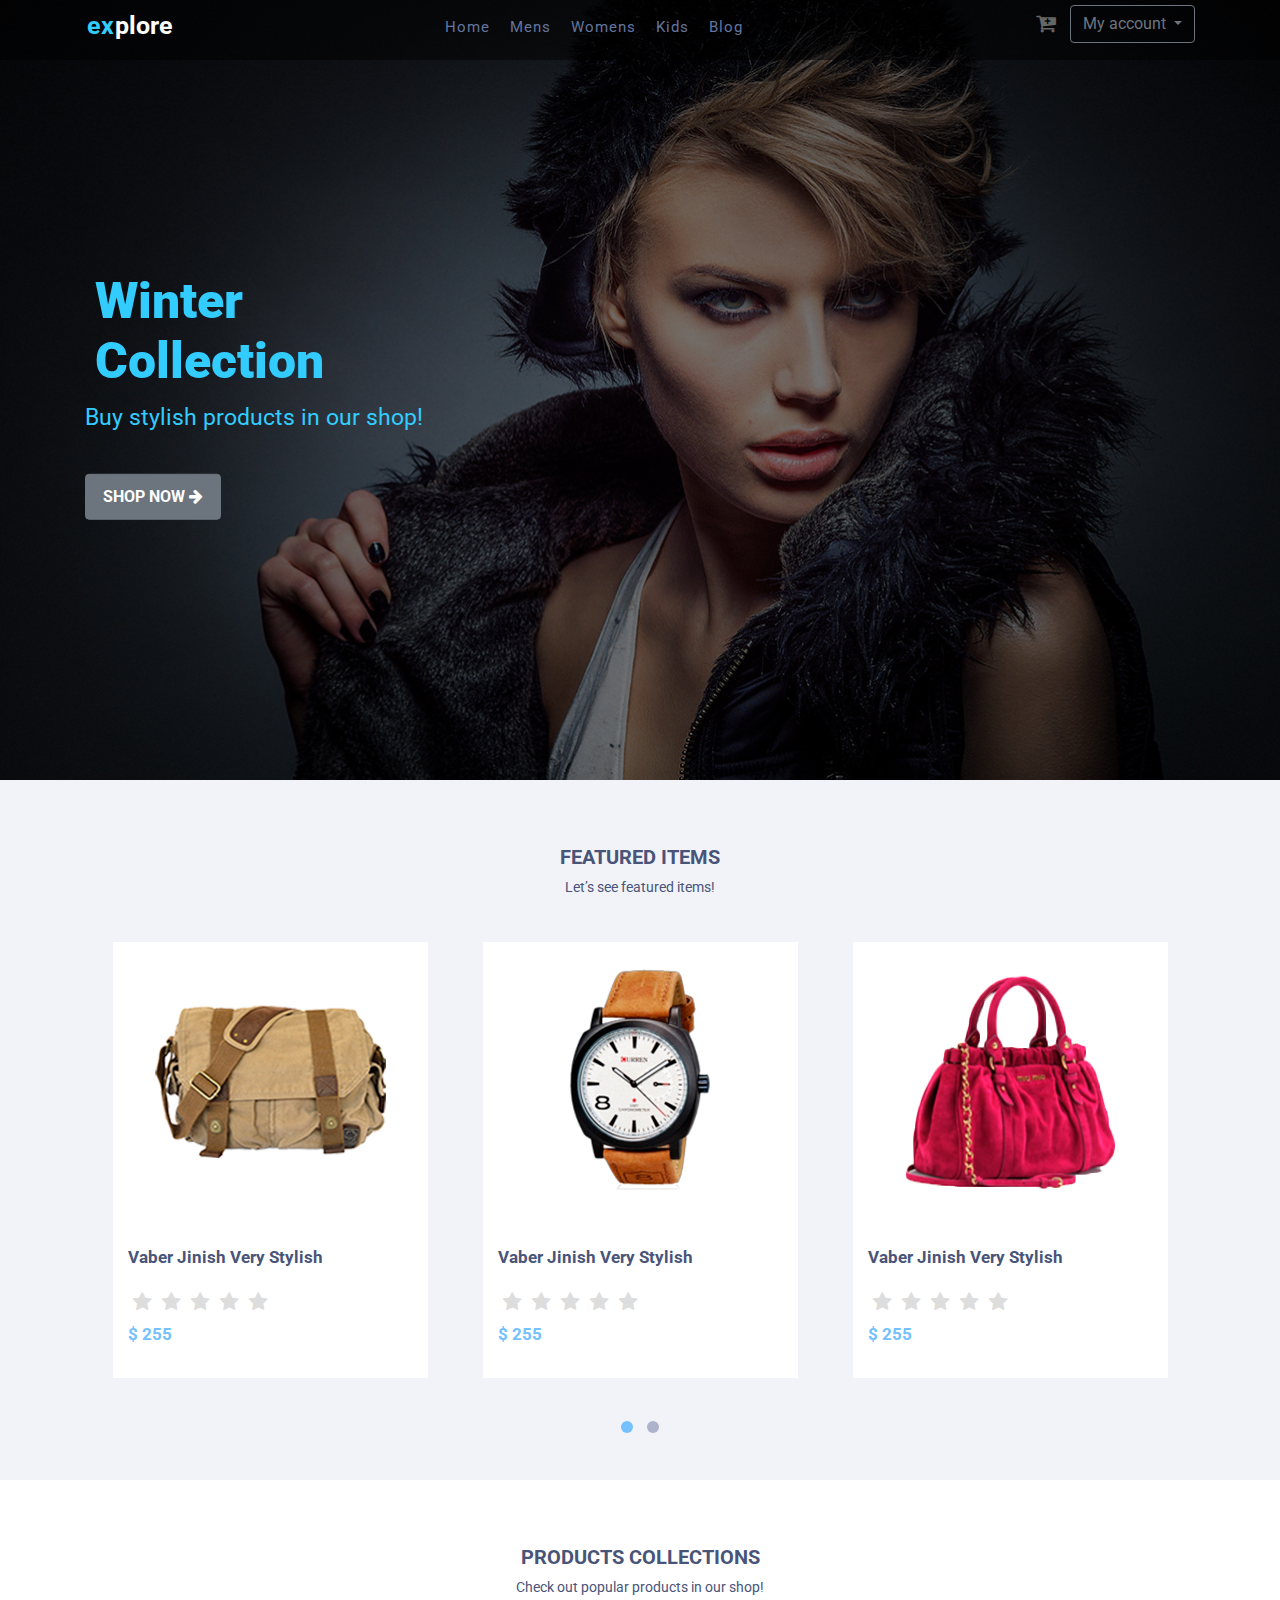
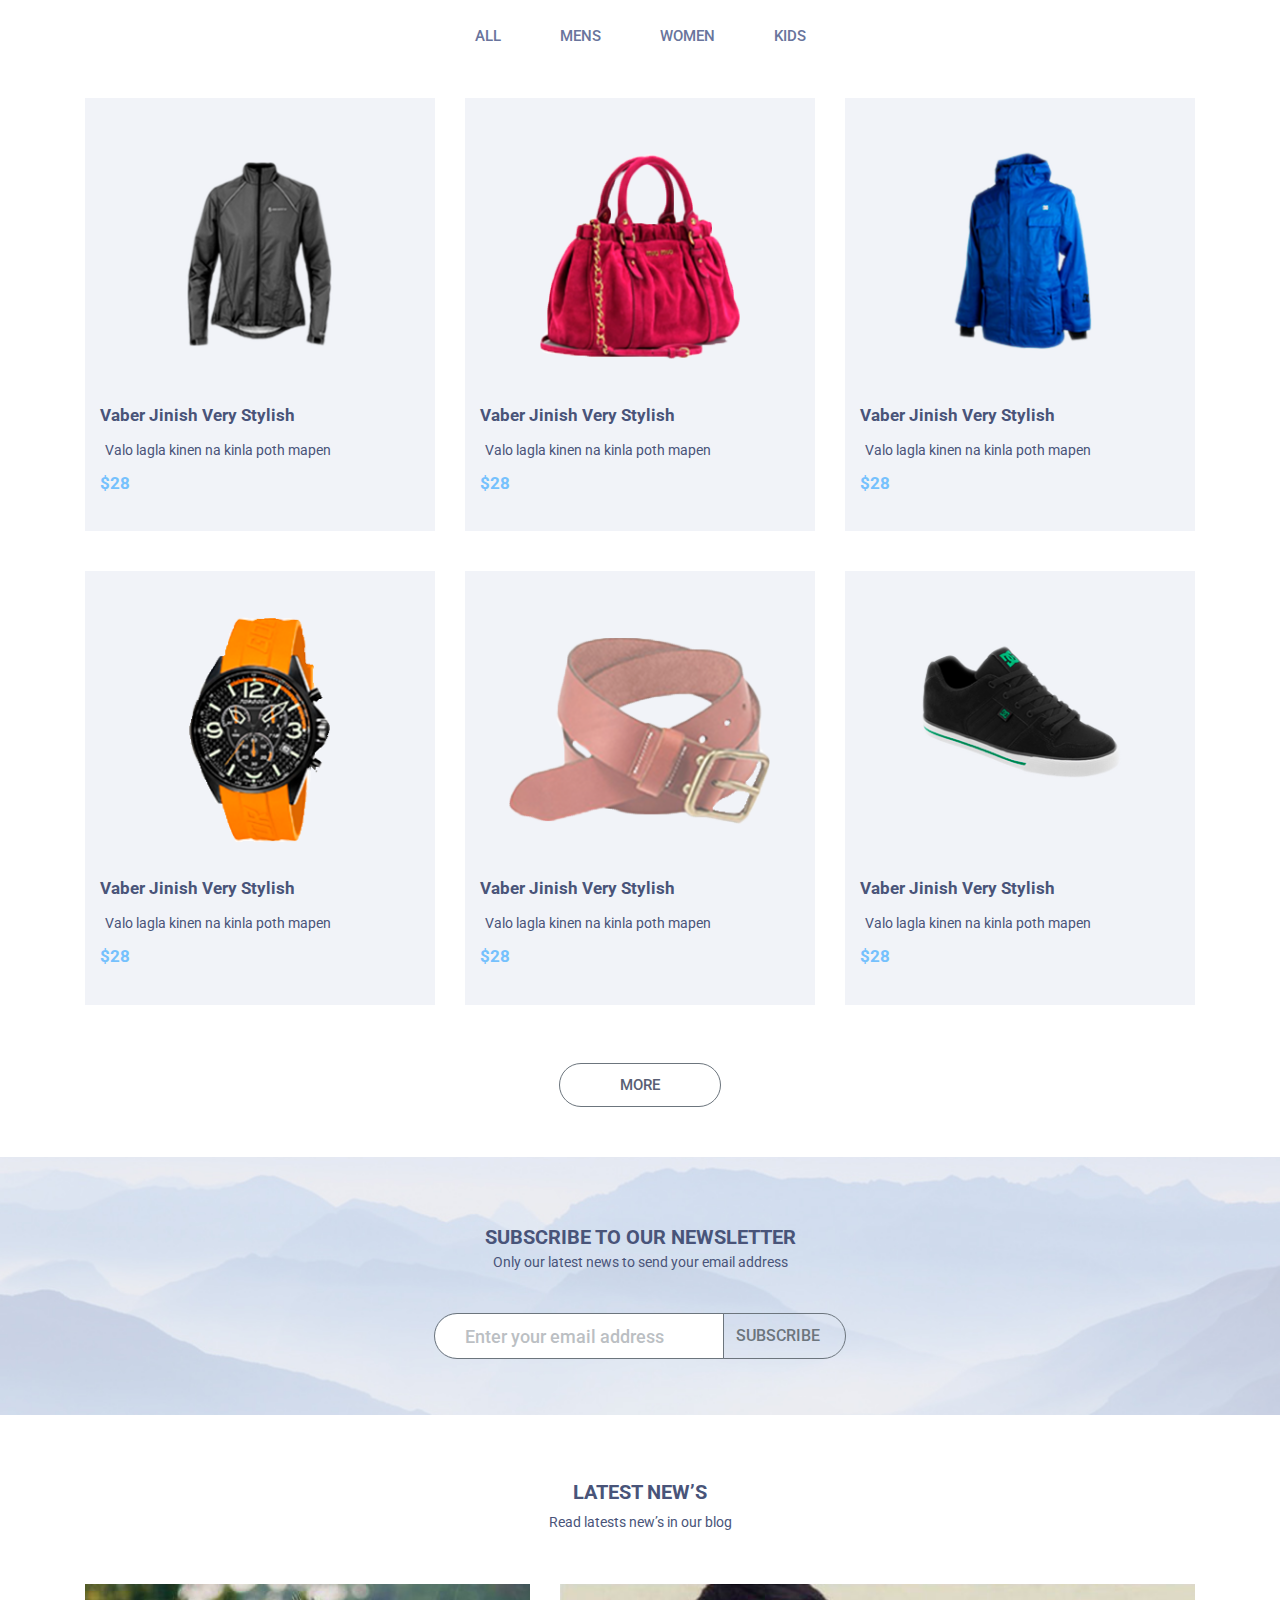
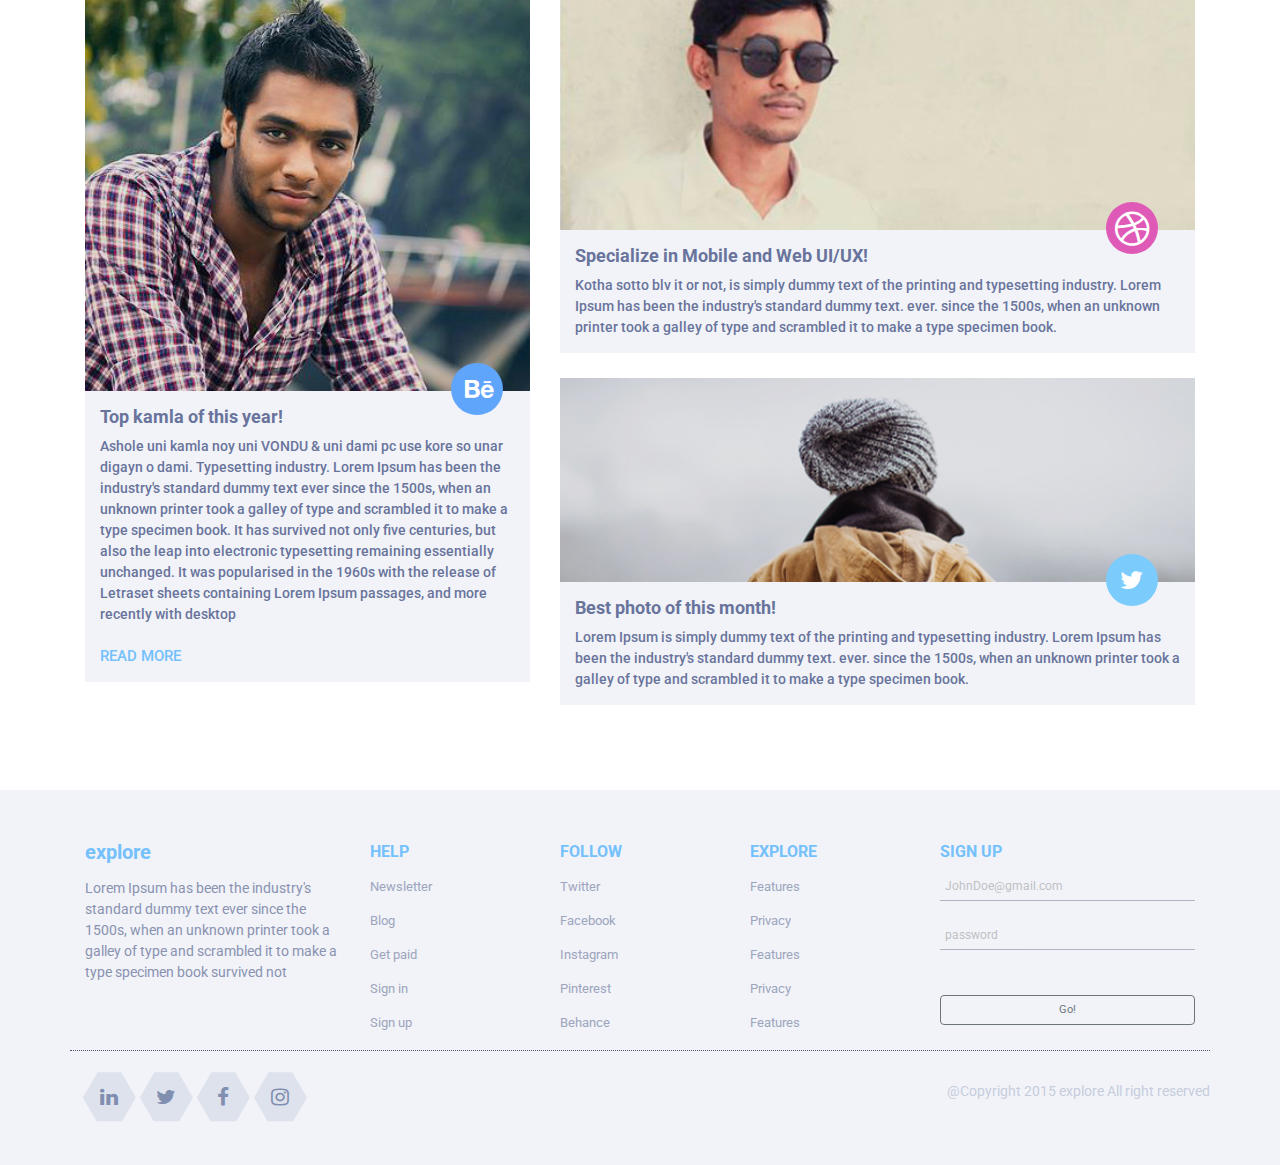
<file: index.html>
<!DOCTYPE html>
<html lang="en">

<head>
	<meta charset="UTF-8">
	<meta http-equiv="X-UA-Compatible" content="IE=edge" />
	<meta name="viewport" content="width=device-width, initial-scale=1.0" />

	<!-- Titles -->
	<title>Explore store</title>
	<meta name="keywords" content="Ключевые слова...">
	<meta name="description" content="Описание страницы...">


	<!-- Syles -->
	<link rel="stylesheet" href="libs/bootstrap-4.3.1-dist/css/bootstrap.min.css">
	<link rel="stylesheet" type="text/css" href="fonts/font-awesome/css/font-awesome.min.css">
	<link rel="stylesheet" href="libs/fancybox/jquery.fancybox.css">
	<link rel="stylesheet" href="libs/owlcarousel/owl.carousel.css">
	<link rel="stylesheet" href="libs/owlcarousel/owl.theme.css">
	<link rel="stylesheet" href="css/main.css">
	<link href="https://unpkg.com/aos@2.3.1/dist/aos.css" rel="stylesheet">

	<!-- FavIcons -->
	<link rel="shortcut icon" href="img/favicons/icons8-module-64.png" type="image/x-icon" />
	<link rel="apple-touch-icon" href="img/favicons/apple-touch-icon.png">
	<!-- HTML5 shim and Respond.js for IE8 support of HTML5 elements and media queries -->
	<!-- WARNING: Respond.js doesn't work if you view the page via file:// -->
	<!--[if lt IE 9]>
    <script src="https://oss.maxcdn.com/html5shiv/3.7.3/html5shiv.min.js"></script>
    <script src="https://oss.maxcdn.com/respond/1.4.2/respond.min.js"></script>
    <![endif]-->
</head>

<body>
	<!--[if lt IE 8]>
	    <p class="browserupgrade">Вы используете <strong>устаревшую</strong> версию браузера. Пожалуйста <a href="http://browsehappy.com/">обновите свой браузер</a>.</p>
	<![endif]-->

	<!-- Header -->
	<header class="header">
		<!-- header__navigation -->
		<nav class="navigation-wrapper">
			<div class="container navigation">

				<div class="header__navigation-logo clearfix">
					<ul>
						<li class="ex">ex</li>
						<li class="plore">plore</li>
					</ul>
				</div>
				
				<div id="navigation-toggle" class="navigation__toggle-button">explore</div>
				
				<div class="navigation-list">
					<ul>
						<li><a href="#">Home</a></li>
						<li><a href="#">Mens</a></li>
						<li><a href="#">Womens</a></li>
						<li><a href="#">Kids</a></li>
						<li><a href="#">Blog</a></li>
					</ul>
				</div>
				
				
				<div class="header__navigation-busket">
					<i class="fa fa-cart-plus fa-lg" aria-hidden="true"></i>
					<div class="btn-group">
						<button type="button" class="btn btn-outline-secondary dropdown-toggle" data-toggle="dropdown" aria-haspopup="true"
							aria-expanded="false">
							My account
						</button>
						<div class="dropdown-menu">
							<a class="dropdown-item" href="#">Action</a>
							<a class="dropdown-item" href="#">Another action</a>
							<a class="dropdown-item" href="#">Something else here</a>
							<div class="dropdown-divider"></div>
							<a class="dropdown-item" href="#">Separated link</a>
						</div>
					</div>
				</div>
			</div>
		</nav>
		<!--//navigation -->

		<!-- header__content -->
		<div class="header__content">
			<div class="container">
				<div class="header__content-tittle">
					<h1>Winter <br> Collection</h1>
				</div>
				<div class="header__content-subtittle">
					<p>Buy stylish products in our shop!</p>
				</div>
				
				<button type="button" class="btn btn-secondary header__content-button"> 
					<a href="#">Shop now</a>
					<i class="fa fa-arrow-right" aria-hidden="true">
					</i>
				</button>
			</div>
		</div>
		<!-- //header__content -->
	</header>
	<!-- //header -->

	<!-- featured-items -->
	<section class="featured-items">
		<div class="products-block__header">
			<h3 class="heading">Featured Items</h3>
			<p class="heading__subtext">Let’s see featured items!</p>
		</div>
		<!-- container -->
		<div class="container">
			<div class="owl-carusel" id="owl-carusel">

				<!-- card 1 -->
				<div class="featured-items__card clearfix">
					<div class="featured-items__card-img">
						<img src="/img/items/bag.png" alt="коричневая сумка мужская">
					</div>

					<div class="product-block__card-content">

						<div class="product-block__card-tittle">
							<h3>Vaber Jinish Very Stylish</h1>
						</div>

						<div class="featured-items__card-stars clearfix">
							<fieldset class="rating">
								<input type="radio" id="star5" name="rating" value="5" /><label class="full" for="star5"
									title="Awesome - 5 stars"></label>
								<input type="radio" id="star4half" name="rating" value="4 and a half" /><label class="half" for="star4half"
									title="Pretty good - 4.5 stars"></label>
								<input type="radio" id="star4" name="rating" value="4" /><label class="full" for="star4"
									title="Pretty good - 4 stars"></label>
								<input type="radio" id="star3half" name="rating" value="3 and a half" /><label class="half" for="star3half"
									title="Meh - 3.5 stars"></label>
								<input type="radio" id="star3" name="rating" value="3" /><label class="full" for="star3"
									title="Meh - 3 stars"></label>
								<input type="radio" id="star2half" name="rating" value="2 and a half" /><label class="half" for="star2half"
									title="Kinda bad - 2.5 stars"></label>
								<input type="radio" id="star2" name="rating" value="2" /><label class="full" for="star2"
									title="Kinda bad - 2 stars"></label>
								<input type="radio" id="star1half" name="rating" value="1 and a half" /><label class="half" for="star1half"
									title="Meh - 1.5 stars"></label>
								<input type="radio" id="star1" name="rating" value="1" /><label class="full" for="star1"
									title="Sucks big time - 1 star"></label>
								<input type="radio" id="starhalf" name="rating" value="half" /><label class="half" for="starhalf"
									title="Sucks big time - 0.5 stars"></label>
							</fieldset>
						</div>
						<!-- // featured-items__card-stars -->

						<p class="product-block__card-price">$ 255</p>

					</div>
					<!-- //product-block__card-content -->

				</div>	
				<!-- // card 1 -->

				<!-- card 2 -->
				<div class="featured-items__card clearfix">
					<div class="featured-items__card-img">
						<img src="/img/items/watch.png" alt="часы">
					</div>

					<div class="product-block__card-content">

						<div class="product-block__card-tittle">
							<h3>Vaber Jinish Very Stylish</h1>
						</div>

						<div class="featured-items__card-stars clearfix">
							<fieldset class="rating">
								<input type="radio" id="star5" name="rating" value="5" /><label class="full" for="star5"
									title="Awesome - 5 stars"></label>
								<input type="radio" id="star4half" name="rating" value="4 and a half" /><label class="half"
									for="star4half" title="Pretty good - 4.5 stars"></label>
								<input type="radio" id="star4" name="rating" value="4" /><label class="full" for="star4"
									title="Pretty good - 4 stars"></label>
								<input type="radio" id="star3half" name="rating" value="3 and a half" /><label class="half"
									for="star3half" title="Meh - 3.5 stars"></label>
								<input type="radio" id="star3" name="rating" value="3" /><label class="full" for="star3"
									title="Meh - 3 stars"></label>
								<input type="radio" id="star2half" name="rating" value="2 and a half" /><label class="half"
									for="star2half" title="Kinda bad - 2.5 stars"></label>
								<input type="radio" id="star2" name="rating" value="2" /><label class="full" for="star2"
									title="Kinda bad - 2 stars"></label>
								<input type="radio" id="star1half" name="rating" value="1 and a half" /><label class="half"
									for="star1half" title="Meh - 1.5 stars"></label>
								<input type="radio" id="star1" name="rating" value="1" /><label class="full" for="star1"
									title="Sucks big time - 1 star"></label>
								<input type="radio" id="starhalf" name="rating" value="half" /><label class="half" for="starhalf"
									title="Sucks big time - 0.5 stars"></label>
							</fieldset>
						</div>
						<!-- // featured-items__card-stars -->

						<p class="product-block__card-price">$ 255</p>

					</div>
					<!-- //product-block__card-content -->

				</div>
				<!-- // card 2 -->

				<!-- card 3 -->
				<div class="featured-items__card clearfix">
					<div class="featured-items__card-img">
						<img src="/img/items/redbag.png" alt="красная сумочка">
					</div>
				
					<div class="product-block__card-content">
				
						<div class="product-block__card-tittle">
							<h3>Vaber Jinish Very Stylish</h1>
						</div>
				
						<div class="featured-items__card-stars clearfix">
							<fieldset class="rating">
								<input type="radio" id="star5" name="rating" value="5" /><label class="full" for="star5"
									title="Awesome - 5 stars"></label>
								<input type="radio" id="star4half" name="rating" value="4 and a half" /><label class="half"
									for="star4half" title="Pretty good - 4.5 stars"></label>
								<input type="radio" id="star4" name="rating" value="4" /><label class="full" for="star4"
									title="Pretty good - 4 stars"></label>
								<input type="radio" id="star3half" name="rating" value="3 and a half" /><label class="half"
									for="star3half" title="Meh - 3.5 stars"></label>
								<input type="radio" id="star3" name="rating" value="3" /><label class="full" for="star3"
									title="Meh - 3 stars"></label>
								<input type="radio" id="star2half" name="rating" value="2 and a half" /><label class="half"
									for="star2half" title="Kinda bad - 2.5 stars"></label>
								<input type="radio" id="star2" name="rating" value="2" /><label class="full" for="star2"
									title="Kinda bad - 2 stars"></label>
								<input type="radio" id="star1half" name="rating" value="1 and a half" /><label class="half"
									for="star1half" title="Meh - 1.5 stars"></label>
								<input type="radio" id="star1" name="rating" value="1" /><label class="full" for="star1"
									title="Sucks big time - 1 star"></label>
								<input type="radio" id="starhalf" name="rating" value="half" /><label class="half" for="starhalf"
									title="Sucks big time - 0.5 stars"></label>
							</fieldset>
						</div>
						<!-- // featured-items__card-stars -->
				
						<p class="product-block__card-price">$ 255</p>
				
					</div>
					<!-- //product-block__card-content -->
				
				</div>
				<!-- // card 3 -->

				<!-- card 4 -->
				<div class="featured-items__card clearfix">
					<div class="featured-items__card-img">
						<img src="/img/items/shoe.png" alt="кеды">
					</div>
				
					<div class="product-block__card-content">
				
						<div class="product-block__card-tittle">
							<h3>Vaber Jinish Very Stylish</h1>
						</div>
				
						<div class="featured-items__card-stars clearfix">
							<fieldset class="rating">
								<input type="radio" id="star5" name="rating" value="5" /><label class="full" for="star5"
									title="Awesome - 5 stars"></label>
								<input type="radio" id="star4half" name="rating" value="4 and a half" /><label class="half"
									for="star4half" title="Pretty good - 4.5 stars"></label>
								<input type="radio" id="star4" name="rating" value="4" /><label class="full" for="star4"
									title="Pretty good - 4 stars"></label>
								<input type="radio" id="star3half" name="rating" value="3 and a half" /><label class="half"
									for="star3half" title="Meh - 3.5 stars"></label>
								<input type="radio" id="star3" name="rating" value="3" /><label class="full" for="star3"
									title="Meh - 3 stars"></label>
								<input type="radio" id="star2half" name="rating" value="2 and a half" /><label class="half"
									for="star2half" title="Kinda bad - 2.5 stars"></label>
								<input type="radio" id="star2" name="rating" value="2" /><label class="full" for="star2"
									title="Kinda bad - 2 stars"></label>
								<input type="radio" id="star1half" name="rating" value="1 and a half" /><label class="half"
									for="star1half" title="Meh - 1.5 stars"></label>
								<input type="radio" id="star1" name="rating" value="1" /><label class="full" for="star1"
									title="Sucks big time - 1 star"></label>
								<input type="radio" id="starhalf" name="rating" value="half" /><label class="half" for="starhalf"
									title="Sucks big time - 0.5 stars"></label>
							</fieldset>
						</div>
						<!-- // featured-items__card-stars -->
				
						<p class="product-block__card-price">$ 255</p>
				
					</div>
					<!-- //product-block__card-content -->
				
				</div>
				<!-- // card 4 -->
	

			</div>
		</div>
		<!-- // container -->
	</section>
	<!--// featured-items -->


	<!-- products-collections -->
	<section class="products-collections">

		<div class="products-block__header">

			<h3 class="heading">Products Collections</h3>
			<p class="heading__subtext">Check out popular products in our shop!</p>

			<ul class="product__collections-filter">
				<li class="product__collections-filter-item" data-filter=".all"> 
					all
				</li>
				<li class="product__collections-filter-item" data-filter=".mens">
					mens
				</li>
				<li class="product__collections-filter-item" data-filter=".women">
					women
				</li>
				<li class="product__collections-filter-item" data-filter=".kids">
					kids
				</li>
			</ul>

		</div>
		
		
		<!-- container -->
		<div class="container" id="mixitup">

			<!-- row -->
			<div class="row clearfix">

				<!-- card 1 -->
				<div class="col-md-4 mix mens all">
					<div class="products-collections__card">

						<div class="product-collections__card-img">
							<img src="img/items/grayjacket.png" alt="серая куртка">
						</div>
						
						<a href="#" class="add-to-card">add to card</a>
						
						<div class="product-block__card-content">
							<div class="product-block__card-tittle">
								<h3>Vaber Jinish Very Stylish</h3>
							</div>
							<div class="heading__subtext--productcollections heading__subtext">Valo lagla kinen na kinla poth mapen </div>
							<div class="product-block__card-price product-block__card-price--productcollections">$28</div>
						</div>

					</div>

				</div>
				<!-- // card 1 -->

				<!-- card 2 -->
				<div class="col-md-4 mix women all">
					<div class="products-collections__card">
				
						<div class="product-collections__card-img">
							<img src="img/items/redbag.png" alt="крассная сумочка">
						</div>
				
						<a href="#" class="add-to-card">add to card</a>
				
						<div class="product-block__card-content">
							<div class="product-block__card-tittle">
								<h3>Vaber Jinish Very Stylish</h3>
							</div>
							<div class="heading__subtext--productcollections heading__subtext">Valo lagla kinen na kinla poth mapen </div>
							<div class="product-block__card-price product-block__card-price--productcollections">$28</div>
						</div>
				
					</div>
				
				</div>
				<!-- // card 2 -->

				<!-- card 3 -->
				<div class="col-md-4 mix women mens all">
					<div class="products-collections__card">
				
						<div class="product-collections__card-img">
							<img src="img/items/bluejacket.png" alt="синяя куртка">
						</div>
				
						<a href="#" class="add-to-card">add to card</a>
				
						<div class="product-block__card-content">
							<div class="product-block__card-tittle">
								<h3>Vaber Jinish Very Stylish</h3>
							</div>
							<div class="heading__subtext--productcollections heading__subtext">Valo lagla kinen na kinla poth mapen </div>
							<div class="product-block__card-price product-block__card-price--productcollections">$28</div>
						</div>
				
					</div>
				
				</div>
				<!-- // card 3 -->

			</div>
			<!-- // row -->


			<!-- row -->
			<div class="row clearfix">
			
				<!-- card 1 -->
				<div class="col-md-4 mix kids mens all">
					<div class="products-collections__card">
			
						<div class="product-collections__card-img">
							<img src="img/items/watchyellow.png" alt="часы с оранжевым ремешком">
						</div>
			
						<a href="#" class="add-to-card">add to card</a>
			
						<div class="product-block__card-content">
							<div class="product-block__card-tittle">
								<h3>Vaber Jinish Very Stylish</h3>
							</div>
							<div class="heading__subtext--productcollections heading__subtext">Valo lagla kinen na kinla poth mapen </div>
							<div class="product-block__card-price product-block__card-price--productcollections">$28</div>
						</div>
			
					</div>
			
				</div>
				<!-- // card 1 -->
			
				<!-- card 2 -->
				<div class="col-md-4 mix mens all">
					<div class="products-collections__card">
			
						<div class="product-collections__card-img">
							<img src="img/items/belt.png" alt="ремень">
						</div>
			
						<a href="#" class="add-to-card">add to card</a>
			
						<div class="product-block__card-content">
							<div class="product-block__card-tittle">
								<h3>Vaber Jinish Very Stylish</h3>
							</div>
							<div class="heading__subtext--productcollections heading__subtext">Valo lagla kinen na kinla poth mapen </div>
							<div class="product-block__card-price product-block__card-price--productcollections">$28</div>
						</div>
			
					</div>
			
				</div>
				<!-- // card 2 -->
			
				<!-- card 3 -->
				<div class="col-md-4 mix kids all">
					<div class="products-collections__card">
			
						<div class="product-collections__card-img">
							<img src="img/items/shoe.png" alt="кеды">
						</div>
			
						<a href="#" class="add-to-card">add to card</a>
			
						<div class="product-block__card-content">
							<div class="product-block__card-tittle">
								<h3>Vaber Jinish Very Stylish</h3>
							</div>
							<div class="heading__subtext--productcollections heading__subtext">Valo lagla kinen na kinla poth mapen </div>
							<div class="product-block__card-price product-block__card-price--productcollections">$28</div>
						</div>
			
					</div>
			
				</div>
				<!-- // card 3 -->
			
			</div>
			<!-- // row -->

			<div class="row justify-content-center">
				<button type="button" class="btn btn-outline-secondary product-collections__button">More</button>
			</div>

		</div>
		<!-- // container -->
	</section>
	<!-- // products-collections -->
	
	 
	<!-- subscribe-form -->
	<section class="subscribe-form">

		<div class="subscribe-form__header">
			<div class="heading">Subscribe To Our Newsletter</div>
			<div class="heading__subtext">Only our latest news to send your email address</div>
		</div>
		

		<div class="input-group mb-3">

			<form class="subscribe-form__button">

				<input type="text" class="form-control subscribe-form__button-text" placeholder="Enter your email address" aria-label="user email"
					aria-describedby="button-addon2">
				
				<div class="input-group-append subscribe-form__button">
					<button class="btn btn-outline-secondary" type="button" id="button-addon2">Subscribe</button>
				</div>

			</form>
		</div>

	</section>
	<!-- // subscribe-form -->

	<!-- news -->

	<section class="news">
		
		<div class="products-block__header">
			<h3 class="heading">Latest New’s</h3>
			<p class="heading__subtext">Read latests new’s in our blog</p>
		</div>

		<!-- news__content -->
		<div class="news__content container">

			<div class="news__content-wrapper row">
				<!-- Колонка 1 -->
				<div class="news__content-left col-md-5">
				
					<div class="news__content-item">

						<div class="img-block">

							<img src="img/forblog/newsmanleft.jpg" alt="мужчина в клечатой рубашке">
							<a href="#">
								<i class="fa fa-circle fa-behance icon" aria-hidden="true"></i>
							</a>
		
						</div>
						
						<div class="news__content-item-text">

							<h3 class="news__content-item-text__header">Top kamla of this year!</h3>

							<p class="news__content-item-text__text clearfix">Ashole uni kamla noy uni VONDU & uni dami pc use kore so unar
								digayn o dami. Typesetting industry. Lorem Ipsum has been the industry's standard dummy text ever since
								the 1500s, when an unknown printer took a galley of type and scrambled it
								to make a type specimen book. It has survived not only five centuries, but also the leap into electronic
								typesetting
								remaining essentially unchanged. It was popularised in the 1960s with the release of Letraset sheets
								containing Lorem
								Ipsum passages, and more recently with desktop</p>
							
								<div class="news__content-item__link">
								<a href="#">read more</a>
							</div>

						</div>

					</div>
				
				</div>
				<!-- // Колонка 1 -->
				
				<!-- Колонка 2 -->
				<div class="news_content-right col-md-7">
				
					<div class="news__content-item">

						<div class="img-block">
						
							<img src="img/forblog/manright.jpg" alt="мужчина в очках">
							<a href="#">
								<i class="fa fa-dribbble icon" aria-hidden="true"></i>
							</a>
						
						</div>

						<div class="news__content-item-text">
							<h3 class="news__content-item-text__header">Specialize in Mobile and Web UI/UX!</h3>
							<p class="news__content-item-text__text">Kotha sotto blv it or not, is simply dummy text of the printing and
								typesetting industry. Lorem Ipsum has been the
								industry's standard dummy text. ever. since the 1500s, when an unknown printer took a galley of type and
								scrambled it to
								make a type specimen book.</p>
						</div>
					</div>
				
					<div class="news__content-item">

						<div class="img-block">
						
							<img src="img/forblog/mewsgirl.jpg" alt="девушка спиной в шапочке">
							<a href="#">
								<i class="fa fa-twitter icon" aria-hidden="true"></i>
							</a>
						
						</div>
					
						<div class="news__content-item-text">
							<h3 class="news__content-item-text__header">Best photo of this month!</h3>
							<p class="news__content-item-text__text">Lorem Ipsum is simply dummy text of the printing and typesetting
								industry. Lorem Ipsum has been the industry's standard
								dummy text. ever. since the 1500s, when an unknown printer took a galley of type and scrambled it to
								make a type
								specimen book.</p>
						</div>

					</div>
				
				</div>
				<!-- //Колонка 2 -->

			</div>
			
		</div>
		<!-- // news_content -->

	</section>
	<!-- // news -->
	
	<!-- footer -->
	<footer class="footer">
		
		<div class="container">
			<div class="row">

				<div class="col-sm-3 ">
					<h1 class="footer__logo-title">explore</h1>
					<p class="footer__logo-description">Lorem Ipsum has been the industry's standard dummy text ever since the 1500s, when an unknown printer took a galley of
					type and scrambled it to make a type specimen book survived not</p>
				</div>

				<div class="col-sm-2">

					<div class="footer__menu-title">HELP</div>

					<ul>
						<li><a href="#">Newsletter</a></li>
						<li><a href="#">Blog</a></li>
						<li><a href="#">Get paid</a></li>
						<li><a href="#">Sign in</a></li>
						<li><a href="#">Sign up</a></li>
					</ul>

				</div>

				<div class="col-sm-2">

					<div class="footer__menu-title">Follow</div>

					<ul>
						<li><a href="#">Twitter</a></li>
						<li><a href="#">Facebook</a></li>
						<li><a href="#">Instagram</a></li>
						<li><a href="#">Pinterest</a></li>
						<li><a href="#">Behance</a></li>
					</ul>

				</div>

				<div class="col-sm-2">

					<div class="footer__menu-title">Explore</div>

					<ul>
						<li><a href="#">Features</a></li>
						<li><a href="#">Privacy</a></li>
						<li><a href="#">Features</a></li>
						<li><a href="#">Privacy</a></li>
						<li><a href="#">Features</a></li>
					</ul>

				</div>

				<div class="col-sm-3">
					<div class="footer__menu-title">Sign up</div>

					<form>
						<div class="footer__signin-form">
							<input type="email" class="footer__signin-form__field" id="footer__signin-form" 
								placeholder="JohnDoe@gmail.com">
						</div>
						<div class="footer__signin-form">
							<input type="password" class="footer__signin-form__field" id="footer__signin-form"  placeholder="password">
						</div>

						<button type="submit" class="footer__button btn btn-outline-secondary">Go!</button>

					</form>

				</div>

			</div>
			<!-- // row -->

			<div class="row footer__lower">
				<div class="footer__social-icons">
					<ul>
						<li><a class="hexagon" href="#"><i class="fa fa-linkedin"></i> </a> </li>
						<li><a class="hexagon" href="#"><i class="fa fa-twitter"></i> </a> </li>
						<li><a class="hexagon" href="#"><i class="fa fa-facebook"></i> </a> </li>
						<li><a class="hexagon" href="#"><i class="fa fa-instagram"></i></a></li>
					</ul>
				</div>
				<div class="footer__copiright">
					<span>@Copyright 2015 explore All right reserved</span>
				</div>
			</div>

		</div>
		<!-- // container -->

	</footer>
	<!-- // footer -->

	<!-- Внешние скрипты -->
	<script src="libs/jquery/jquery-1.11.2.min.js"></script>
	<script src="libs/popper/popper.min.js"></script>
	<script src="libs/bootstrap-4.3.1-dist/js/bootstrap.min.js"></script>
	<script src="libs/pagescroll2id/jquery.malihu.PageScroll2id.js"></script>
	<script src="https://unpkg.com/aos@2.3.1/dist/aos.js"></script>
	<script src="libs/mixitup3/mixitup.min.js"></script>
	<script src="libs/owlcarousel/owl.carousel.js"></script>

	<!-- Мои скрипты -->

	<script src="js/main.js"></script>

</body>

</html>
</file>
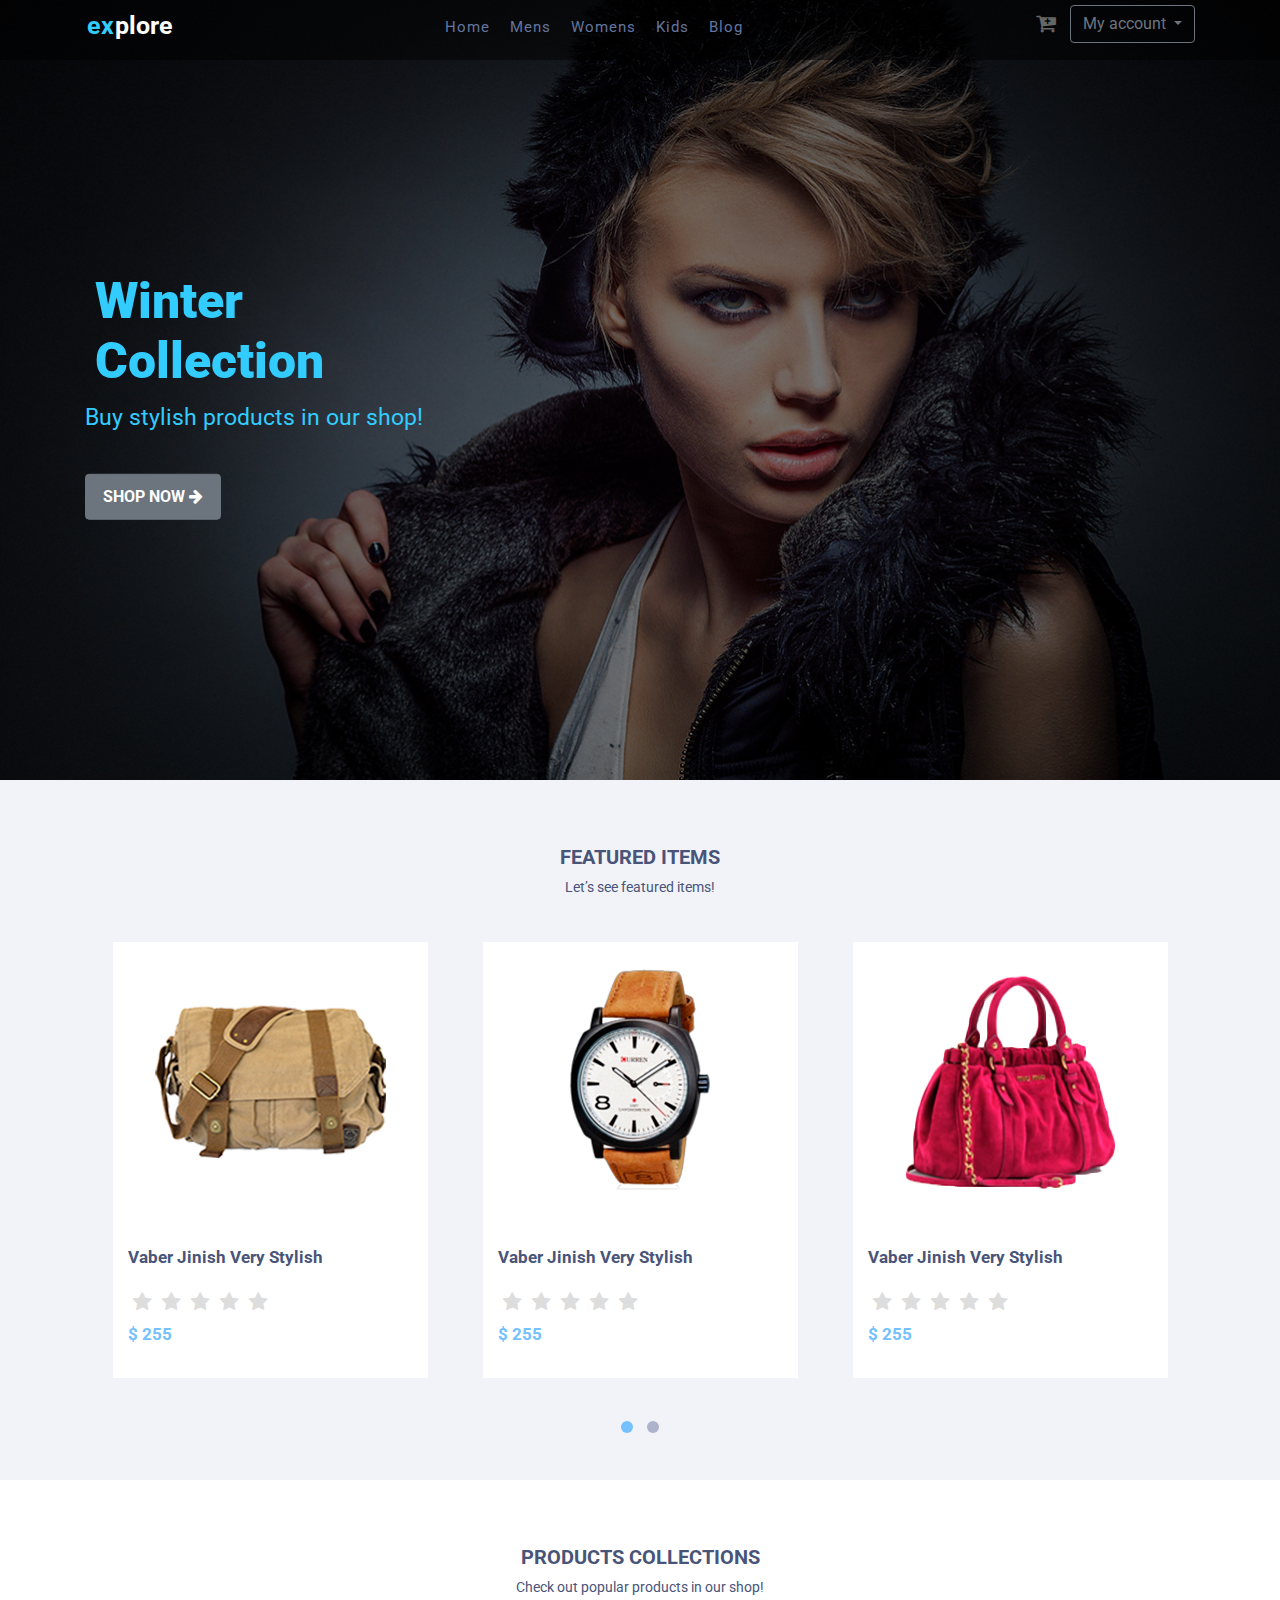
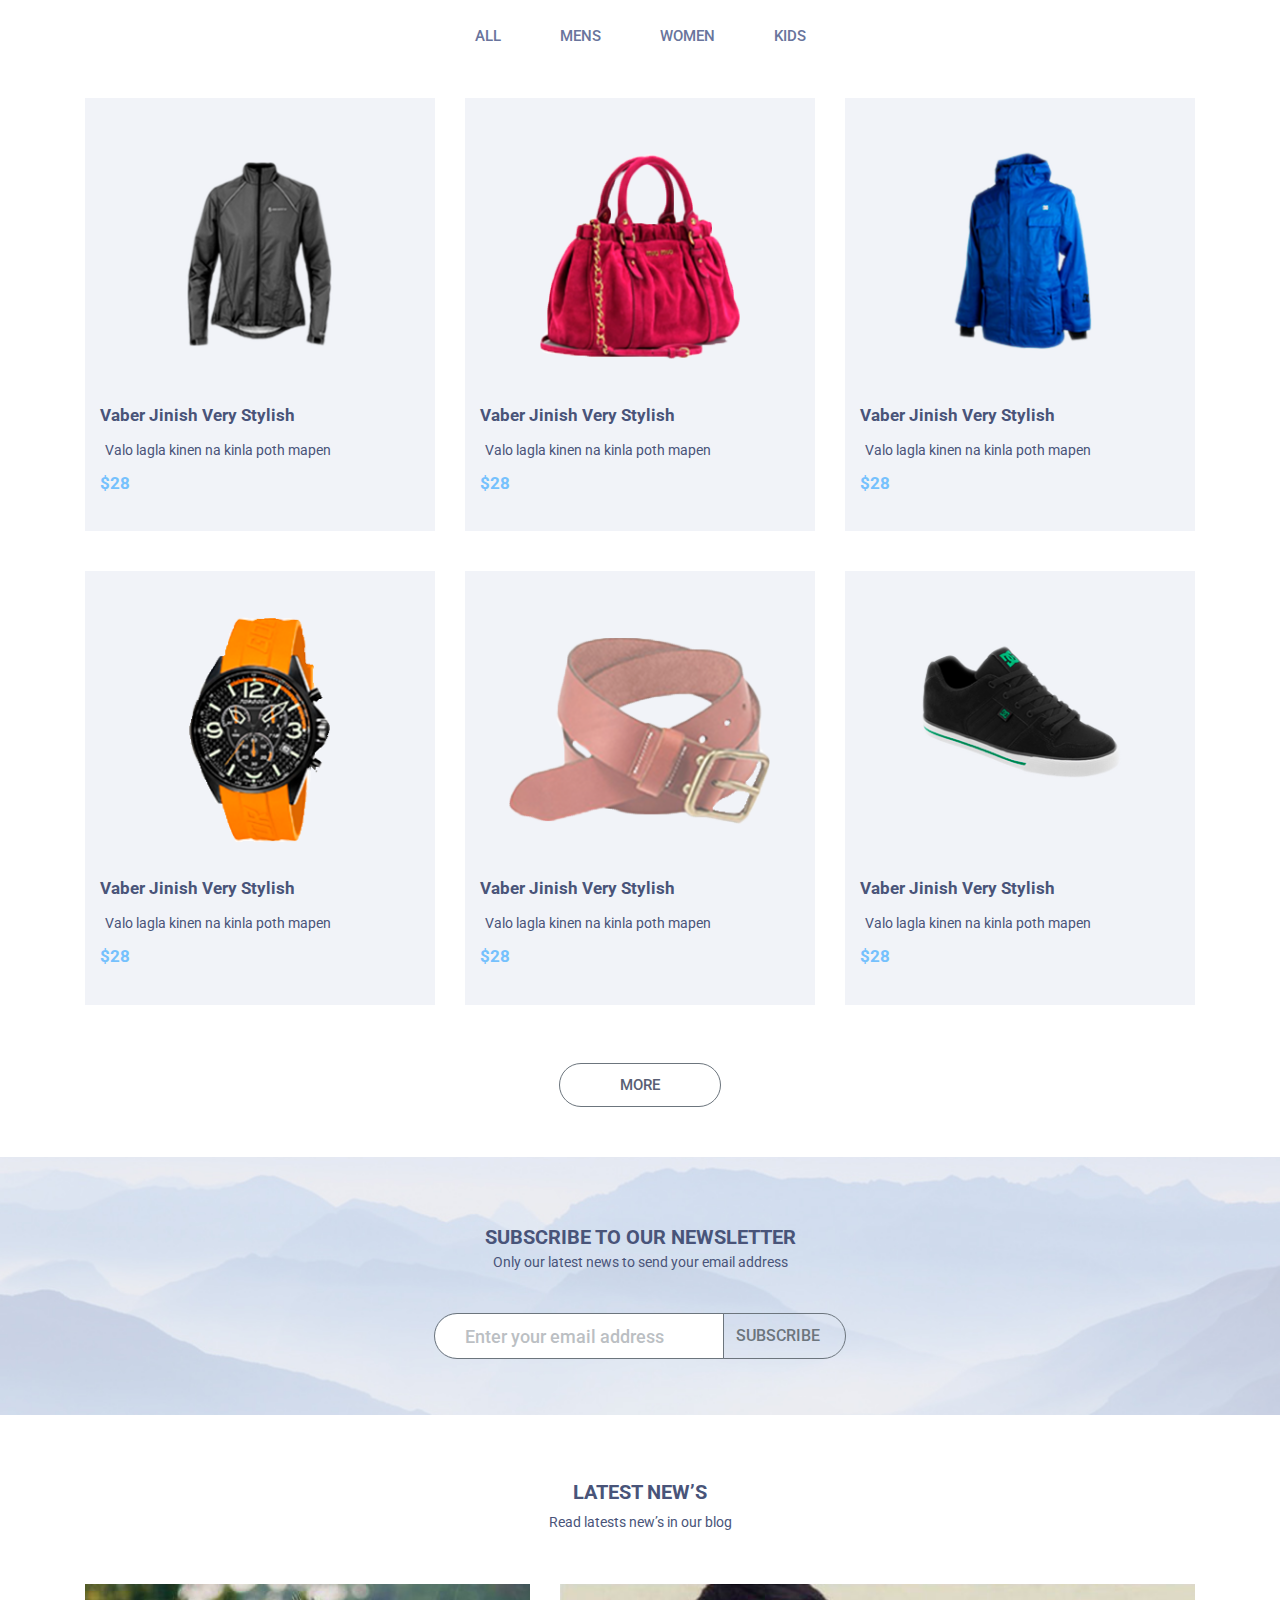
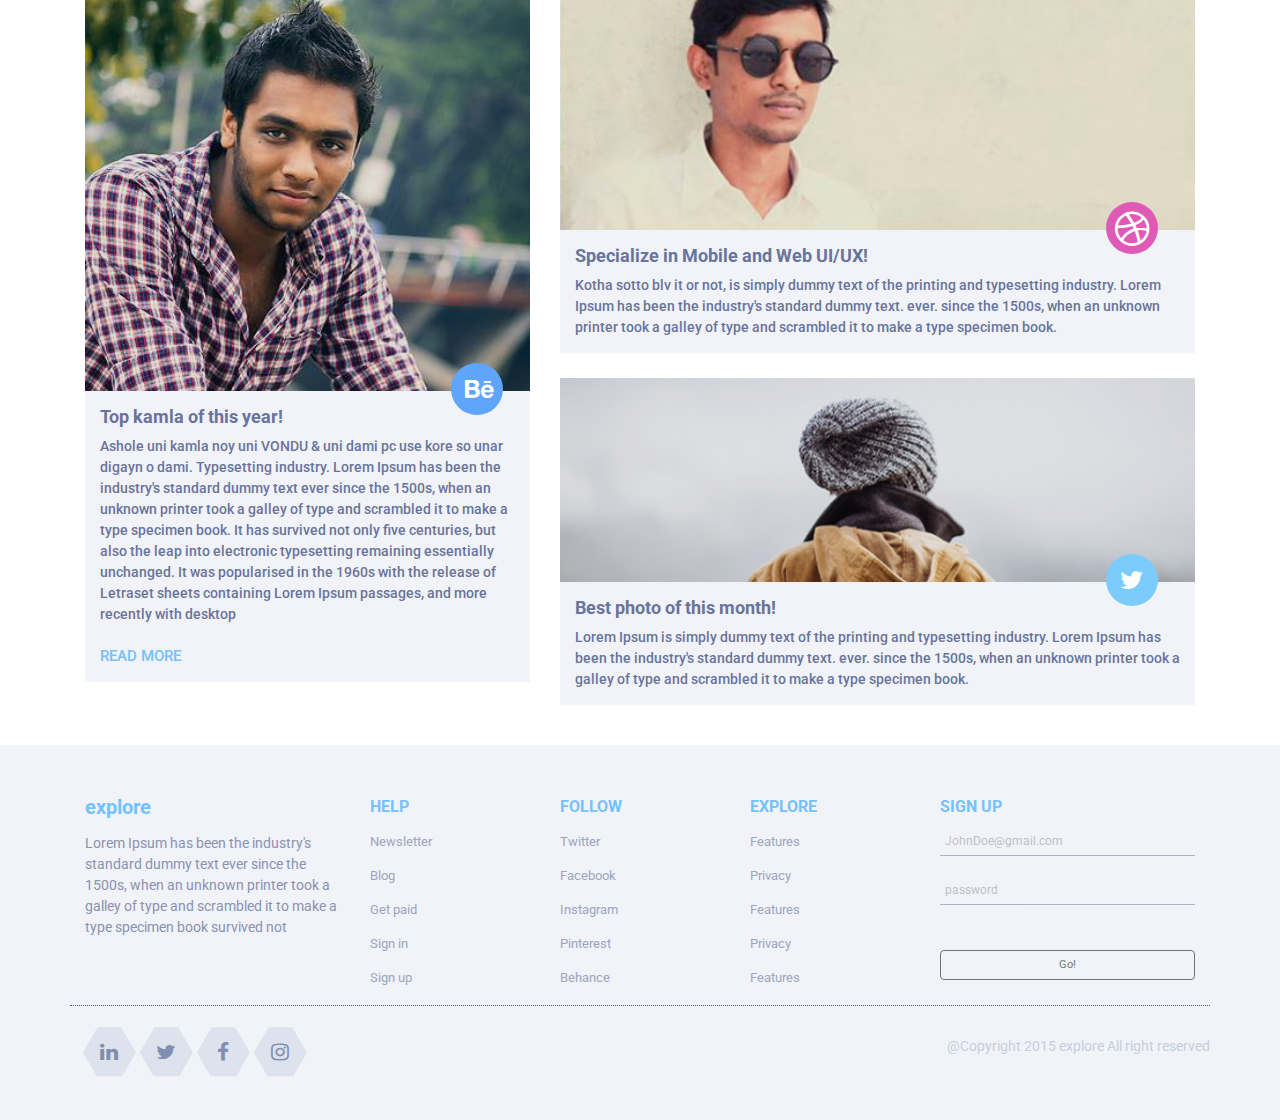
<file: docs/index.html>
<!DOCTYPE html>
<html lang="en">

<head>
	<meta charset="UTF-8">
	<meta http-equiv="X-UA-Compatible" content="IE=edge" />
	<meta name="viewport" content="width=device-width, initial-scale=1.0" />

	<!-- Titles -->
	<title>Explore store</title>
	<meta name="keywords" content="Ключевые слова...">
	<meta name="description" content="Описание страницы...">


	<!-- Syles -->
	<link rel="stylesheet" href="libs/bootstrap-4.3.1-dist/css/bootstrap.min.css">
	<link rel="stylesheet" type="text/css" href="fonts/font-awesome/css/font-awesome.min.css">
	<link rel="stylesheet" href="libs/fancybox/jquery.fancybox.css">
	<link rel="stylesheet" href="libs/owlcarousel/owl.carousel.css">
	<link rel="stylesheet" href="libs/owlcarousel/owl.theme.css">
	<link rel="stylesheet" href="css/main.css">
	<link href="https://unpkg.com/aos@2.3.1/dist/aos.css" rel="stylesheet">

	<!-- FavIcons -->
	<link rel="shortcut icon" href="img/favicons/icons8-module-64.png" type="image/x-icon" />
	<link rel="apple-touch-icon" href="img/favicons/apple-touch-icon.png">
	<!-- HTML5 shim and Respond.js for IE8 support of HTML5 elements and media queries -->
	<!-- WARNING: Respond.js doesn't work if you view the page via file:// -->
	<!--[if lt IE 9]>
    <script src="https://oss.maxcdn.com/html5shiv/3.7.3/html5shiv.min.js"></script>
    <script src="https://oss.maxcdn.com/respond/1.4.2/respond.min.js"></script>
    <![endif]-->
</head>

<body>
	<!--[if lt IE 8]>
	    <p class="browserupgrade">Вы используете <strong>устаревшую</strong> версию браузера. Пожалуйста <a href="http://browsehappy.com/">обновите свой браузер</a>.</p>
	<![endif]-->

	<!-- Header -->
	<header id="top" class="header">
		<!-- header__navigation -->
		<nav class="navigation-wrapper">
			<div class="container navigation">

				<div class="header__navigation-logo clearfix">
					<ul>
						<li class="ex">ex</li>
						<li class="plore">plore</li>
					</ul>
				</div>

				<!-- Animated icon -->
				<button class="menu-link clearfix">
					<span class="line line-1"></span>
					<span class="line line-2"></span>
					<span class="line line-3"></span>
				</button>
				<!-- // Anomated icon -->
				
				<div id="navigation-toggle" class="navigation__toggle-button">explore</div>
				
				<div class="navigation-list">
					<ul>
						<li><a href="#top">Home</a></li>
						<li><a href="#product-filter" class="PageScroll2id">Mens</a></li>
						<li><a href="#product-filter" class="PageScroll2id">Womens</a></li>
						<li><a href="#product-filter" class="PageScroll2id">Kids</a></li>
						<li><a href="#blog" class="PageScroll2id">Blog</a></li>
					</ul>
				</div>
				
				
				<div class="header__navigation-busket">
					<i class="fa fa-cart-plus fa-lg" aria-hidden="true"></i>
					<div class="btn-group">
						<button type="button" class="btn btn-outline-secondary dropdown-toggle" data-toggle="dropdown" aria-haspopup="true"
							aria-expanded="false">
							My account
						</button>
						<div class="dropdown-menu">
							<a class="dropdown-item" href="#">Action</a>
							<a class="dropdown-item" href="#">Another action</a>
							<a class="dropdown-item" href="#">Something else here</a>
							<div class="dropdown-divider"></div>
							<a class="dropdown-item" href="#">Separated link</a>
						</div>
					</div>
				</div>
			</div>
		</nav>
		<!--//navigation -->

		<!-- header__content -->
		<div class="header__content">
			<div class="container">
				<div class="header__content-title">
					<h1>Winter <br> Collection</h1>
				</div>
				<div class="header__content-subtitle">
					<p>Buy stylish products in our shop!</p>
				</div>
				
				<button type="button" class="btn btn-secondary header__content-button"> 
					<a href="#">Shop now</a>
					<i class="fa fa-arrow-right" aria-hidden="true">
					</i>
				</button>
			</div>
		</div>
		<!-- //header__content -->
	</header>
	<!-- //header -->

	<!-- featured-items -->
	<section  class="featured-items">
		<div class="products-block__header">
			<h2 class="heading">Featured Items</h2>
			<p class="heading__subtext">Let’s see featured items!</p>
		</div>
		<!-- container -->
		<div class="container">
			<div class="owl-carusel" id="owl-carusel">

				<!-- card 1 -->
				<div class="featured-items__card clearfix">
					<div class="featured-items__card-img">
						<img src="img/items/bag.png" alt="коричневая сумка мужская">
					</div>

					<div class="product-block__card-content">

						<div class="product-block__card-title">
							<h3>Vaber Jinish Very Stylish</h3>
						</div>

						<div class="featured-items__card-stars clearfix">
							<fieldset class="rating">
								<input type="radio" id="star5" name="rating" value="5" /><label class="full" for="star5"
									title="Awesome - 5 stars"></label>
								<input type="radio" id="star4half" name="rating" value="4 and a half" /><label class="half" for="star4half"
									title="Pretty good - 4.5 stars"></label>
								<input type="radio" id="star4" name="rating" value="4" /><label class="full" for="star4"
									title="Pretty good - 4 stars"></label>
								<input type="radio" id="star3half" name="rating" value="3 and a half" /><label class="half" for="star3half"
									title="Meh - 3.5 stars"></label>
								<input type="radio" id="star3" name="rating" value="3" /><label class="full" for="star3"
									title="Meh - 3 stars"></label>
								<input type="radio" id="star2half" name="rating" value="2 and a half" /><label class="half" for="star2half"
									title="Kinda bad - 2.5 stars"></label>
								<input type="radio" id="star2" name="rating" value="2" /><label class="full" for="star2"
									title="Kinda bad - 2 stars"></label>
								<input type="radio" id="star1half" name="rating" value="1 and a half" /><label class="half" for="star1half"
									title="Meh - 1.5 stars"></label>
								<input type="radio" id="star1" name="rating" value="1" /><label class="full" for="star1"
									title="Sucks big time - 1 star"></label>
								<input type="radio" id="starhalf" name="rating" value="half" /><label class="half" for="starhalf"
									title="Sucks big time - 0.5 stars"></label>
							</fieldset>
						</div>
						<!-- // featured-items__card-stars -->

						<p class="product-block__card-price">$ 255</p>

					</div>
					<!-- //product-block__card-content -->

				</div>	
				<!-- // card 1 -->

				<!-- card 2 -->
				<div class="featured-items__card clearfix">
					<div class="featured-items__card-img">
						<img src="img/items/watch.png" alt="часы">
					</div>

					<div class="product-block__card-content">

						<div class="product-block__card-title">
							<h3>Vaber Jinish Very Stylish</h3>
						</div>

						<div class="featured-items__card-stars clearfix">
							<fieldset class="rating">
								<input type="radio" id="star5" name="rating" value="5" /><label class="full" for="star5"
									title="Awesome - 5 stars"></label>
								<input type="radio" id="star4half" name="rating" value="4 and a half" /><label class="half"
									for="star4half" title="Pretty good - 4.5 stars"></label>
								<input type="radio" id="star4" name="rating" value="4" /><label class="full" for="star4"
									title="Pretty good - 4 stars"></label>
								<input type="radio" id="star3half" name="rating" value="3 and a half" /><label class="half"
									for="star3half" title="Meh - 3.5 stars"></label>
								<input type="radio" id="star3" name="rating" value="3" /><label class="full" for="star3"
									title="Meh - 3 stars"></label>
								<input type="radio" id="star2half" name="rating" value="2 and a half" /><label class="half"
									for="star2half" title="Kinda bad - 2.5 stars"></label>
								<input type="radio" id="star2" name="rating" value="2" /><label class="full" for="star2"
									title="Kinda bad - 2 stars"></label>
								<input type="radio" id="star1half" name="rating" value="1 and a half" /><label class="half"
									for="star1half" title="Meh - 1.5 stars"></label>
								<input type="radio" id="star1" name="rating" value="1" /><label class="full" for="star1"
									title="Sucks big time - 1 star"></label>
								<input type="radio" id="starhalf" name="rating" value="half" /><label class="half" for="starhalf"
									title="Sucks big time - 0.5 stars"></label>
							</fieldset>
						</div>
						<!-- // featured-items__card-stars -->

						<p class="product-block__card-price">$ 255</p>

					</div>
					<!-- //product-block__card-content -->

				</div>
				<!-- // card 2 -->

				<!-- card 3 -->
				<div class="featured-items__card clearfix">
					<div class="featured-items__card-img">
						<img src="img/items/redbag.png" alt="красная сумочка">
					</div>
				
					<div class="product-block__card-content">
				
						<div class="product-block__card-title">
							<h3>Vaber Jinish Very Stylish</h3>
						</div>
				
						<div class="featured-items__card-stars clearfix">
							<fieldset class="rating">
								<input type="radio" id="star5" name="rating" value="5" /><label class="full" for="star5"
									title="Awesome - 5 stars"></label>
								<input type="radio" id="star4half" name="rating" value="4 and a half" /><label class="half"
									for="star4half" title="Pretty good - 4.5 stars"></label>
								<input type="radio" id="star4" name="rating" value="4" /><label class="full" for="star4"
									title="Pretty good - 4 stars"></label>
								<input type="radio" id="star3half" name="rating" value="3 and a half" /><label class="half"
									for="star3half" title="Meh - 3.5 stars"></label>
								<input type="radio" id="star3" name="rating" value="3" /><label class="full" for="star3"
									title="Meh - 3 stars"></label>
								<input type="radio" id="star2half" name="rating" value="2 and a half" /><label class="half"
									for="star2half" title="Kinda bad - 2.5 stars"></label>
								<input type="radio" id="star2" name="rating" value="2" /><label class="full" for="star2"
									title="Kinda bad - 2 stars"></label>
								<input type="radio" id="star1half" name="rating" value="1 and a half" /><label class="half"
									for="star1half" title="Meh - 1.5 stars"></label>
								<input type="radio" id="star1" name="rating" value="1" /><label class="full" for="star1"
									title="Sucks big time - 1 star"></label>
								<input type="radio" id="starhalf" name="rating" value="half" /><label class="half" for="starhalf"
									title="Sucks big time - 0.5 stars"></label>
							</fieldset>
						</div>
						<!-- // featured-items__card-stars -->
				
						<p class="product-block__card-price">$ 255</p>
				
					</div>
					<!-- //product-block__card-content -->
				
				</div>
				<!-- // card 3 -->

				<!-- card 4 -->
				<div class="featured-items__card clearfix">
					<div class="featured-items__card-img">
						<img src="img/items/shoe.png" alt="кеды">
					</div>
				
					<div class="product-block__card-content">
				
						<div class="product-block__card-title">
							<h3>Vaber Jinish Very Stylish</h3>
						</div>
				
						<div class="featured-items__card-stars clearfix">
							<fieldset class="rating">
								<input type="radio" id="star5" name="rating" value="5" /><label class="full" for="star5"
									title="Awesome - 5 stars"></label>
								<input type="radio" id="star4half" name="rating" value="4 and a half" /><label class="half"
									for="star4half" title="Pretty good - 4.5 stars"></label>
								<input type="radio" id="star4" name="rating" value="4" /><label class="full" for="star4"
									title="Pretty good - 4 stars"></label>
								<input type="radio" id="star3half" name="rating" value="3 and a half" /><label class="half"
									for="star3half" title="Meh - 3.5 stars"></label>
								<input type="radio" id="star3" name="rating" value="3" /><label class="full" for="star3"
									title="Meh - 3 stars"></label>
								<input type="radio" id="star2half" name="rating" value="2 and a half" /><label class="half"
									for="star2half" title="Kinda bad - 2.5 stars"></label>
								<input type="radio" id="star2" name="rating" value="2" /><label class="full" for="star2"
									title="Kinda bad - 2 stars"></label>
								<input type="radio" id="star1half" name="rating" value="1 and a half" /><label class="half"
									for="star1half" title="Meh - 1.5 stars"></label>
								<input type="radio" id="star1" name="rating" value="1" /><label class="full" for="star1"
									title="Sucks big time - 1 star"></label>
								<input type="radio" id="starhalf" name="rating" value="half" /><label class="half" for="starhalf"
									title="Sucks big time - 0.5 stars"></label>
							</fieldset>
						</div>
						<!-- // featured-items__card-stars -->
				
						<p class="product-block__card-price">$ 255</p>
				
					</div>
					<!-- //product-block__card-content -->
				
				</div>
				<!-- // card 4 -->
	

			</div>
		</div>
		<!-- // container -->
	</section>
	<!--// featured-items -->


	<!-- products-collections -->
	<section id="product-filter" class="products-collections">

		<div class="products-block__header">

			<h2 class="heading">Products Collections</h2>
			<p class="heading__subtext">Check out popular products in our shop!</p>

			<ul style class="product__collections-filter">
				<li class="product__collections-filter-item" data-filter=".all"> 
					all
				</li>
				<li class="product__collections-filter-item" data-filter=".mens">
					mens
				</li>
				<li class="product__collections-filter-item" data-filter=".women">
					women
				</li>
				<li class="product__collections-filter-item" data-filter=".kids">
					kids
				</li>
			</ul>

		</div>
		
		
		<!-- container -->
		<div class="container" id="mixitup">

			<!-- row -->
			<div class="row clearfix">

				<!-- card 1 -->
				<div class="col-md-4 mix mens all">
					<div class="products-collections__card">

						<div class="product-collections__card-img">
							<img src="img/items/grayjacket.png" alt="серая куртка">
						</div>
						
						<a href="#" class="add-to-card">add to card</a>
						
						<div class="product-block__card-content">
							<div class="product-block__card-title">
								<h3>Vaber Jinish Very Stylish</h3>
							</div>
							<div class="heading__subtext--productcollections heading__subtext">Valo lagla kinen na kinla poth mapen </div>
							<div class="product-block__card-price product-block__card-price--productcollections">$28</div>
						</div>

					</div>

				</div>
				<!-- // card 1 -->

				<!-- card 2 -->
				<div class="col-md-4 mix women all">
					<div class="products-collections__card">
				
						<div class="product-collections__card-img">
							<img src="img/items/redbag.png" alt="крассная сумочка">
						</div>
				
						<a href="#" class="add-to-card">add to card</a>
				
						<div class="product-block__card-content">
							<div class="product-block__card-title">
								<h3>Vaber Jinish Very Stylish</h3>
							</div>
							<div class="heading__subtext--productcollections heading__subtext">Valo lagla kinen na kinla poth mapen </div>
							<div class="product-block__card-price product-block__card-price--productcollections">$28</div>
						</div>
				
					</div>
				
				</div>
				<!-- // card 2 -->

				<!-- card 3 -->
				<div class="col-md-4 mix women mens all">
					<div class="products-collections__card">
				
						<div class="product-collections__card-img">
							<img src="img/items/bluejacket.png" alt="синяя куртка">
						</div>
				
						<a href="#" class="add-to-card">add to card</a>
				
						<div class="product-block__card-content">
							<div class="product-block__card-title">
								<h3>Vaber Jinish Very Stylish</h3>
							</div>
							<div class="heading__subtext--productcollections heading__subtext">Valo lagla kinen na kinla poth mapen </div>
							<div class="product-block__card-price product-block__card-price--productcollections">$28</div>
						</div>
				
					</div>
				
				</div>
				<!-- // card 3 -->

			</div>
			<!-- // row -->


			<!-- row -->
			<div class="row clearfix">
			
				<!-- card 1 -->
				<div class="col-md-4 mix kids mens all">
					<div class="products-collections__card">
			
						<div class="product-collections__card-img">
							<img src="img/items/watchyellow.png" alt="часы с оранжевым ремешком">
						</div>
			
						<a href="#" class="add-to-card">add to card</a>
			
						<div class="product-block__card-content">
							<div class="product-block__card-title">
								<h3>Vaber Jinish Very Stylish</h3>
							</div>
							<div class="heading__subtext--productcollections heading__subtext">Valo lagla kinen na kinla poth mapen </div>
							<div class="product-block__card-price product-block__card-price--productcollections">$28</div>
						</div>
			
					</div>
			
				</div>
				<!-- // card 1 -->
			
				<!-- card 2 -->
				<div class="col-md-4 mix mens all">
					<div class="products-collections__card">
			
						<div class="product-collections__card-img">
							<img src="img/items/belt.png" alt="ремень">
						</div>
			
						<a href="#" class="add-to-card">add to card</a>
			
						<div class="product-block__card-content">
							<div class="product-block__card-title">
								<h3>Vaber Jinish Very Stylish</h3>
							</div>
							<div class="heading__subtext--productcollections heading__subtext">Valo lagla kinen na kinla poth mapen </div>
							<div class="product-block__card-price product-block__card-price--productcollections">$28</div>
						</div>
			
					</div>
			
				</div>
				<!-- // card 2 -->
			
				<!-- card 3 -->
				<div class="col-md-4 mix kids all">
					<div class="products-collections__card">
			
						<div class="product-collections__card-img">
							<img src="img/items/shoe.png" alt="кеды">
						</div>
			
						<a href="#" class="add-to-card">add to card</a>
			
						<div class="product-block__card-content">
							<div class="product-block__card-title">
								<h3>Vaber Jinish Very Stylish</h3>
							</div>
							<div class="heading__subtext--productcollections heading__subtext">Valo lagla kinen na kinla poth mapen </div>
							<div class="product-block__card-price product-block__card-price--productcollections">$28</div>
						</div>
			
					</div>
			
				</div>
				<!-- // card 3 -->
			
			</div>
			<!-- // row -->

			<div class="row justify-content-center">
				<button type="button" class="btn btn-outline-secondary product-collections__button">More</button>
			</div>

		</div>
		<!-- // container -->
	</section>
	<!-- // products-collections -->
	
	 
	<!-- subscribe-form -->
	<section class="subscribe-form">

		<div class="subscribe-form__header">
			<div class="heading">Subscribe To Our Newsletter</div>
			<div class="heading__subtext">Only our latest news to send your email address</div>
		</div>
		

		<div class="input-group mb-3">

			<form class="subscribe-form__button">

				<input type="text" class="form-control subscribe-form__button-text" placeholder="Enter your email address" aria-label="user email"
					aria-describedby="button-addon2">
				
				<div class="input-group-append subscribe-form__button">
					<button class="btn btn-outline-secondary" type="button" id="button-addon2">Subscribe</button>
				</div>

			</form>
		</div>

	</section>
	<!-- // subscribe-form -->

	<!-- news -->

	<section id="blog" class="news">
		
		<div class="products-block__header">
			<h3 class="heading">Latest New’s</h3>
			<p class="heading__subtext">Read latests new’s in our blog</p>
		</div>

		<!-- news__content -->
		<div class="news__content container">

			<div class="news__content-wrapper row">
				<!-- Колонка 1 -->
				<div class="news__content-left col-md-5">
				
					<div class="news__content-item">

						<div class="img-block">

							<img src="img/forblog/newsmanleft.jpg" alt="мужчина в клечатой рубашке">
							<a href="#">
								<i class="fa fa-circle fa-behance icon" aria-hidden="true"></i>
							</a>
		
						</div>
						
						<div class="news__content-item-text">

							<h3 class="news__content-item-text__header">Top kamla of this year!</h3>

							<p class="news__content-item-text__text clearfix">Ashole uni kamla noy uni VONDU & uni dami pc use kore so unar
								digayn o dami. Typesetting industry. Lorem Ipsum has been the industry's standard dummy text ever since
								the 1500s, when an unknown printer took a galley of type and scrambled it
								to make a type specimen book. It has survived not only five centuries, but also the leap into electronic
								typesetting
								remaining essentially unchanged. It was popularised in the 1960s with the release of Letraset sheets
								containing Lorem
								Ipsum passages, and more recently with desktop</p>
							
								<div class="news__content-item__link">
								<a href="#">read more</a>
							</div>

						</div>

					</div>
				
				</div>
				<!-- // Колонка 1 -->
				
				<!-- Колонка 2 -->
				<div class="news_content-right col-md-7">
				
					<div class="news__content-item">

						<div class="img-block">
						
							<img src="img/forblog/manright.jpg" alt="мужчина в очках">
							<a href="#">
								<i class="fa fa-dribbble icon" aria-hidden="true"></i>
							</a>
						
						</div>

						<div class="news__content-item-text">
							<h3 class="news__content-item-text__header">Specialize in Mobile and Web UI/UX!</h3>
							<p class="news__content-item-text__text">Kotha sotto blv it or not, is simply dummy text of the printing and
								typesetting industry. Lorem Ipsum has been the
								industry's standard dummy text. ever. since the 1500s, when an unknown printer took a galley of type and
								scrambled it to
								make a type specimen book.</p>
						</div>
					</div>
				
					<div class="news__content-item">

						<div class="img-block">
						
							<img src="img/forblog/mewsgirl.jpg" alt="девушка спиной в шапочке">
							<a href="#">
								<i class="fa fa-twitter icon" aria-hidden="true"></i>
							</a>
						
						</div>
					
						<div class="news__content-item-text">
							<h3 class="news__content-item-text__header">Best photo of this month!</h3>
							<p class="news__content-item-text__text">Lorem Ipsum is simply dummy text of the printing and typesetting
								industry. Lorem Ipsum has been the industry's standard
								dummy text. ever. since the 1500s, when an unknown printer took a galley of type and scrambled it to
								make a type
								specimen book.</p>
						</div>

					</div>
				
				</div>
				<!-- //Колонка 2 -->

			</div>
			
		</div>
		<!-- // news_content -->

	</section>
	<!-- // news -->
	
	<!-- footer -->
	<footer class="footer">
		
		<div class="container">
			<div class="row">

				<div class="col-sm-3 ">
					<h1 class="footer__logo-title">explore</h1>
					<p class="footer__logo-description">Lorem Ipsum has been the industry's standard dummy text ever since the 1500s, when an unknown printer took a galley of
					type and scrambled it to make a type specimen book survived not</p>
				</div>

				<div class="col-sm-2">

					<div class="footer__menu-title">HELP</div>

					<ul>
						<li><a href="#blog">Newsletter</a></li>
						<li><a href="#blog">Blog</a></li>
						<li><a href="#top">Get paid</a></li>
						<li><a href="#bottom">Sign in</a></li>
						<li><a href="#bottom">Sign up</a></li>
					</ul>

				</div>

				<div class="col-sm-2">

					<div class="footer__menu-title">Follow</div>

					<ul>
						<li><a href="#top">Twitter</a></li>
						<li><a href="#top">Facebook</a></li>
						<li><a href="#top">Instagram</a></li>
						<li><a href="#top">Pinterest</a></li>
						<li><a href="#top">Behance</a></li>
					</ul>

				</div>

				<div class="col-sm-2">

					<div class="footer__menu-title">Explore</div>

					<ul>
						<li><a href="#top">Features</a></li>
						<li><a href="#top">Privacy</a></li>
						<li><a href="#top">Features</a></li>
						<li><a href="#top">Privacy</a></li>
						<li><a href="#top">Features</a></li>
					</ul>

				</div>

				<div class="col-sm-3">
					<div class="footer__menu-title">Sign up</div>

					<form class="PageScroll2i" id="bottom">
						<div class="footer__signin-form">
							<input type="email" class="footer__signin-form__field" id="footer__signin-form" 
								placeholder="JohnDoe@gmail.com">
						</div>
						<div class="footer__signin-form">
							<input type="password" class="footer__signin-form__field" id="footer__signin-form"  placeholder="password">
						</div>

						<button type="submit" class="footer__button btn btn-outline-secondary">Go!</button>

					</form>

				</div>

			</div>
			<!-- // row -->

			<div class="row footer__lower">
				<div class="footer__social-icons">
					<ul>
						<li><a class="hexagon" href="#"><i class="fa fa-linkedin"></i> </a> </li>
						<li><a class="hexagon" href="#"><i class="fa fa-twitter"></i> </a> </li>
						<li><a class="hexagon" href="#"><i class="fa fa-facebook"></i> </a> </li>
						<li><a class="hexagon" href="#"><i class="fa fa-instagram"></i></a></li>
					</ul>
				</div>
				<div class="footer__copiright">
					<span>@Copyright 2015 explore All right reserved</span>
				</div>
			</div>

		</div>
		<!-- // container -->

	</footer>
	<!-- // footer -->

	<!-- Внешние скрипты -->
	<script src="libs/jquery/jquery-1.11.2.min.js"></script>
	<script src="libs/popper/popper.min.js"></script>
	<script src="libs/bootstrap-4.3.1-dist/js/bootstrap.min.js"></script>
	<script src="libs/pagescroll2id/jquery.malihu.PageScroll2id.js"></script>
	<script src="https://unpkg.com/aos@2.3.1/dist/aos.js"></script>
	<script src="libs/mixitup3/mixitup.min.js"></script>
	<script src="libs/owlcarousel/owl.carousel.js"></script>

	<!-- Мои скрипты -->

	<script src="js/main.js"></script>

</body>

</html>
</file>
<file: css/main.css>
@import url('https://fonts.googleapis.com/css?family=Roboto:400,500,700,900&display=swap&subset=cyrillic-ext');
/*
 * Box-sizing-model
 */
*,
*:before,
*:after {
  -moz-box-sizing: border-box;
  -webkit-box-sizing: border-box;
  box-sizing: border-box;
}
/*
 * Responsive images
*/
img {
  max-width: 100%;
  height: auto;
}
/*
 * Cursor change on hover on Buttons
*/
input[type="submit"] {
  cursor: pointer;
}
/*
 * A better looking default horizontal rule
 */
hr {
  display: block;
  height: 1px;
  border: 0;
  border-top: 1px solid #ccc;
  margin: 1em 0;
  padding: 0;
}
/*
 * Allow only vertical resizing of textareas.
 */
textarea {
  resize: vertical;
}
/*
 * Clearfix: contain floats
 *
 * For modern browsers
 * 1. The space content is one way to avoid an Opera bug when the
 *    `contenteditable` attribute is included anywhere else in the document.
 *    Otherwise it causes space to appear at the top and bottom of elements
 *    that receive the `clearfix` class.
 * 2. The use of `table` rather than `block` is only necessary if using
 *    `:before` to contain the top-margins of child elements.
 */
.clearfix:before,
.clearfix:after {
  content: " ";
  /* 1 */
  display: table;
  /* 2 */
}
.clearfix:after {
  clear: both;
}
.clear {
  clear: both;
  height: 0;
  width: 0;
  visibility: hidden;
}
/* ==========================================================================
   Browser Upgrade Prompt
   ========================================================================== */
.browserupgrade {
  margin: 0.2em 0;
  background: #ccc;
  color: #000;
  padding: 0.2em 0;
}
body {
  font-family: 'Roboto', sans-serif;
  margin: 0;
}
.header {
  position: relative;
  width: 100%;
  height: 100vh;
  background-color: grey;
  background-image: url("/img/bg/header-background.jpg");
  background-repeat: no-repeat;
  background-position: center;
  background-size: cover;
  padding: 0;
}
@media (min-width: 576px) {
  .header {
    height: 780px;
  }
}
.header__content {
  position: absolute;
  width: 100%;
  top: 70%;
  transform: translate(0, -50%);
}
@media (min-width: 576px) {
  .header__content {
    top: 50%;
  }
}
.header__content-tittle h1 {
  font-weight: 900;
  font-size: 50px;
  color: #33ccff;
}
.header__content-subtittle {
  margin-bottom: 28px;
  font-weight: 400;
  font-size: 23px;
  color: #33ccff;
}
.header__content-button {
  padding-top: 10px;
  padding-right: 17px;
  padding-bottom: 10px;
  padding-left: 17px;
  margin-top: 10px;
}
.header__content-button a {
  text-decoration: none;
  color: #fff;
  text-transform: uppercase;
  font-weight: 700;
}
/* FEATURED ITEMS */
.featured-items {
  background-color: #f1f3f8;
  padding-bottom: 35px;
}
.products-block__header {
  text-align: center;
}
.featured-items__card {
  display: block;
  width: 100%;
  height: auto;
  background-color: #fff;
}
.featured-items__card .featured-items__card-img {
  padding-bottom: 10px;
}
.product-block__card-content {
  padding: 15px;
}
.product-block__card-tittle h3 {
  margin: 0;
  padding-bottom: 15px;
  color: #495479;
  font-size: 17px;
  font-weight: 700;
}
.product-block__card-price {
  font-size: 17px;
  font-weight: 700;
  color: #75c1fd;
}
/* PRODUCTS COLLECTIONS*/
.product__collections-filter {
  width: 100%;
  text-align: center;
  padding-top: 10px;
  padding-left: 0;
  margin-bottom: 50px;
}
.product__collections-filter li {
  list-style-type: none;
  display: inline-block;
  margin-right: 25px;
  font-size: 15px;
  font-weight: 500;
  text-transform: uppercase;
  color: #69749c;
  cursor: pointer;
}
@media (min-width: 576px) {
  .product__collections-filter li {
    margin-right: 55px;
  }
}
.product__collections-filter li:last-child {
  margin-right: 0;
}
.product__collections-filter li:hover,
.product__collections-filter li:focus {
  color: #495479;
  font-weight: 700;
  transition: 0.3s ease-in;
}
.add-to-card {
  display: none;
  position: absolute;
  top: 0;
  right: 0;
  background-color: #51628d;
  color: #fff;
  text-decoration: none;
  text-transform: uppercase;
  font-size: 15px;
  padding-top: 15px;
  padding-right: 25px;
  padding-bottom: 15px;
  padding-left: 25px;
  font-weight: 500;
}
@media (min-width: 768px) {
  .add-to-card {
    font-size: 12px;
    padding-top: 10px;
    padding-right: 18px;
    padding-bottom: 10px;
    padding-left: 18px;
  }
}
@media (min-width: 992px) {
  .add-to-card {
    font-size: 14px;
    padding-top: 12px;
    padding-right: 20px;
    padding-bottom: 12px;
    padding-left: 20px;
  }
}
@media (min-width: 1200px) {
  .add-to-card {
    font-size: 16px;
    padding-top: 15px;
    padding-right: 25px;
    padding-bottom: 15px;
    padding-left: 25px;
  }
}
.products-collections__card {
  position: relative;
  margin-bottom: 40px;
  background-color: #f1f3f8;
}
.products-collections__card:hover,
.products-collections__card:focus,
.products-collections__card:active {
  background-color: rgba(105, 116, 156, 0.4);
  transition: 0.2s ease-in;
}
.products-collections__card a {
  text-decoration: none;
  color: #fff;
}
.products-collections__card a:hover,
.products-collections__card a:focus,
.products-collections__card a:active {
  font-weight: 700;
  transition: 0.2s ease-in;
}
.products-collections__card:hover .product-block__card-price--productcollections,
.products-collections__card:focus .product-block__card-price--productcollections,
.products-collections__card:active .product-block__card-price--productcollections {
  color: #fff;
}
.products-collections__card:hover .add-to-card,
.products-collections__card:focus .add-to-card,
.products-collections__card:active .add-to-card {
  display: block;
  transition: 0.2s ease-in;
}
.products-collections__card img {
  width: 100%;
  padding: 25px 25px 0 25px;
}
.products-collections__card .product-block__card-price--productcollections {
  padding-bottom: 20px;
  text-align: left;
}
.product-collections__button {
  border-radius: 50px;
  padding-right: 60px;
  padding-left: 60px;
  margin-top: 18px;
  margin-bottom: 50px;
  font-size: 15px;
  font-weight: 500;
  color: #595f74;
  text-transform: uppercase;
  padding-top: 10px;
  padding-bottom: 10px;
}
.subscribe-form {
  position: relative;
  margin: 0;
  background-color: #f1f3f8;
  background-image: url("/img/bg/subscribe-background.jpg");
  background-repeat: no-repeat;
  background-position: center;
  background-size: cover;
}
.subscribe-form__header {
  text-align: center;
  margin-bottom: 20px;
}
@media (min-width: 768px) {
  .subscribe-form__header {
    margin-bottom: 40px;
  }
}
.input-group {
  display: inline-block;
  text-align: center;
}
.subscribe-form__button {
  display: inline-block;
  margin-bottom: 10px;
}
@media (min-width: 768px) {
  .subscribe-form__button {
    margin-bottom: 20px;
  }
}
.subscribe-form__button ::placeholder {
  opacity: 0.46;
}
.subscribe-form__button .btn {
  border-radius: 0 25px 25px 0;
  padding-right: 25px;
  padding-top: 10px;
  padding-bottom: 10px;
  text-transform: uppercase;
  font-weight: 500;
}
.subscribe-form__button-text {
  float: left;
  border: 1px solid #6c757d;
  outline: none;
  font-weight: 500;
  line-height: 1;
  color: #8791a9;
  background-color: #fff;
  border-radius: 25px 0 0 25px;
  width: 150px;
  padding-top: 22px;
  padding-bottom: 22px;
  padding-right: 8px;
  padding-left: 8px;
  font-size: 12px;
}
@media (min-width: 768px) {
  .subscribe-form__button-text {
    width: 290px;
    padding-right: 20px;
    padding-left: 30px;
    font-size: 18px;
  }
}
.subscribe-form__button-button {
  float: left;
}
.news__content-wrapper {
  padding-top: 35px;
  padding-bottom: 15px;
}
@media (min-width: 768px) {
  .news__content-wrapper {
    padding-bottom: 60px;
  }
}
.news__content-item {
  margin-bottom: 25px;
  background-color: #f1f3f8;
  color: #69749c;
}
.news__content-item img {
  width: 100%;
}
.news__content-item .news__content-item-text {
  padding: 15px;
}
.news__content-item .news__content-item-text__text {
  margin-bottom: 0;
  font-size: 14px;
  font-weight: 500;
}
.news__content-item .news__content-item-text__header {
  font-size: 18px;
  font-weight: 700;
}
.news__content-left .news__content-item__link {
  font-size: 15px;
  text-transform: uppercase;
  font-weight: 500;
  padding-top: 20px;
}
.news__content-left .news__content-item__link a {
  text-decoration: none;
  color: #75c1fd;
}
.news__content-left .news__content-item__link a:hover,
.news__content-left .news__content-item__link a:active,
.news__content-left .news__content-item__link a:focus {
  color: #33ccff;
  font-weight: 700;
  transition: 0.2s ease-in;
}
.footer {
  background-color: #f1f3f8;
  padding-top: 50px;
  padding-bottom: 15px;
  text-align: center;
}
@media (min-width: 576px) {
  .footer {
    text-align: left;
  }
}
.footer ul {
  padding-left: 0;
}
.footer li {
  list-style-type: none;
  padding-top: 10px;
}
.footer a {
  text-decoration: none;
  color: #8992b0;
  font-size: 13px;
  opacity: 0.8;
}
.footer a:hover,
.footer a:active,
.footer a:focus {
  opacity: 1;
  transition: 0.2s ease-in;
}
.footer .footer__logo-title {
  margin: 0;
  padding-bottom: 14px;
  font-weight: 700;
  font-size: 20px;
  color: #75c1fd;
}
.footer .footer__logo-description {
  font-size: 14px;
  font-weight: 400;
  color: #8992b0;
}
.footer .footer__menu-title {
  font-weight: 700;
  font-size: 16px;
  color: #75c1fd;
  text-transform: uppercase;
}
.footer .footer__button {
  width: 100%;
  font-size: 11px;
  font-weight: 400;
}
.footer .form-group {
  margin-bottom: 8px;
}
.footer__social-icons {
  margin-top: 15px;
}
.footer__copiright {
  padding-left: 10px;
  margin-top: 10px;
  font-size: 14px;
  font-weight: 400;
  color: #64759f;
  opacity: 0.3;
}
@media (min-width: 576px) {
  .footer__copiright {
    margin-top: 30px;
  }
}
.footer__lower {
  justify-content: space-between;
  border-top: 1px dotted #495479;
  margin-bottom: 10px;
}
.heading {
  padding-top: 65px;
  padding-right: 5px;
  padding-left: 5px;
  font-size: 20px;
  font-weight: 700;
  color: #495479;
  text-transform: uppercase;
}
.heading__subtext {
  padding-right: 5px;
  padding-left: 5px;
  font-size: 14px;
  font-weight: 400;
  color: #495479;
}
.heading__subtext--productcollections {
  padding-bottom: 10px;
}
fieldset,
label {
  margin: 0;
  padding: 0;
}
h1 {
  font-size: 1.5em;
  margin: 10px;
}
/****** Style Star Rating Widget *****/
.rating {
  border: none;
  float: left;
}
.rating > input {
  display: none;
}
.rating > label:before {
  margin: 5px;
  font-size: 1.25em;
  font-family: FontAwesome;
  display: inline-block;
  content: "\f005";
}
.rating > .half:before {
  content: "\f089";
  position: absolute;
}
.rating > label {
  color: #ddd;
  float: right;
}
/***** CSS Magic to Highlight Stars on Hover *****/
.rating > input:checked ~ label,
.rating:not(:checked) > label:hover,
.rating:not(:checked) > label:hover ~ label {
  color: #FFD700;
}
/* hover previous stars in list */
.rating > input:checked + label:hover,
.rating > input:checked ~ label:hover,
.rating > label:hover ~ input:checked ~ label,
.rating > input:checked ~ label:hover ~ label {
  color: #FFED85;
}
.owl-item {
  padding: 27.5px;
}
.owl-theme .owl-controls .owl-page span {
  background: #69749c;
}
.owl-theme .owl-controls .owl-page.active span,
.owl-theme .owl-controls.clickable .owl-page:hover span {
  background: #75c1fd;
}
.img-block {
  position: relative;
}
.img-block a {
  text-decoration: none;
}
.news__content-wrapper {
  /*Social Icons in NEWS BLOCK*/
}
.news__content-wrapper .icon {
  padding: 14px;
  margin-right: 5px;
  width: 52px;
  height: 52px;
  display: inline-block;
  border-radius: 50px;
  position: absolute;
  bottom: -24px;
  right: 5%;
  font-size: 25px;
  color: #fff;
  transition: 0.2s ease-in-out;
}
.news__content-wrapper .icon:hover,
.news__content-wrapper .icon:focus,
.news__content-wrapper .icon:active {
  width: 61px;
  height: 61px;
  padding: 12px;
  transition: 0.2s ease-in-out;
  font-size: 38px;
}
.news__content-wrapper .icon-behance-background {
  position: absolute;
  bottom: 0;
  right: 0;
  border-radius: 50px;
  color: red;
}
.news__content-wrapper .fa-behance {
  background-color: #5fa5fc;
}
.news__content-wrapper .fa-behance:hover {
  padding-left: 10px;
}
.news__content-wrapper .fa-dribbble {
  background-color: #df59b7;
  font-size: 40px;
  padding-top: 7px;
  padding-right: 7px;
  padding-bottom: 8px;
  padding-left: 9px;
}
.news__content-wrapper .fa-dribbble:hover {
  font-size: 46px;
  padding-top: 9px;
  padding-right: 2px;
  padding-bottom: 9px;
  padding-left: 11px;
}
.news__content-wrapper .fa-twitter {
  background-color: #7bccfd;
}
.news__content-wrapper .fa-twitter:hover {
  padding-left: 14px;
}
.footer__signin-form {
  width: 100%;
  margin-top: 8px;
  margin-bottom: 20px;
}
.footer__signin-form input {
  margin: 0;
}
.footer__signin-form input:focus,
.footer__signin-form input:hover,
.footer__signin-form input:active {
  outline: none;
}
.footer__signin-form__field {
  width: 100%;
  border: none;
  background: transparent;
  border-bottom: 1px solid #495479;
  margin-top: 5px;
  margin-bottom: 5px;
  padding: 5px;
  font-size: 12px;
  font-weight: 400;
  color: #495479;
  opacity: 0.4;
}
.footer__signin-form__field:hover,
.footer__signin-form__field:active,
.footer__signin-form__field:focus {
  opacity: 0.6;
  transition: 0.2s ease-in;
}
.footer__button {
  margin-top: 25px;
}
.hexagon {
  position: relative;
  display: inline-block;
  overflow: hidden;
  margin: 0 8.5%;
  padding: 16%;
  transform: rotate(30deg) skewY(30deg) scaleX(0.866);
  /* .866 = sqrt(3)/2 */
}
.hexagon:before {
  display: block;
  position: absolute;
  /* 86.6% = (sqrt(3)/2)*100% = .866*100% */
  top: 6.7%;
  right: 0;
  bottom: 6.7%;
  left: 0;
  /* 6.7% = (100% -86.6%)/2 */
  transform: scaleX(1.155) skewY(-30deg) rotate(-30deg);
  /* 1.155 = 2/sqrt(3) */
  /* background-color: rgba(30,144,255,.56); */
  background-size: cover;
  content: '';
}
.footer__social-icons {
  margin: 0;
  padding: 0;
}
.footer__social-icons ul {
  margin: 0;
  padding: 5px;
}
.footer__social-icons ul li {
  margin-top: 5px;
  margin-right: 8px;
  margin-bottom: 5px;
  margin-left: 5px;
  list-style: none outside none;
  display: inline-block;
}
.footer__social-icons i {
  width: 40px;
  height: 40px;
  color: #64759f;
  background-color: #d9deea;
  font-size: 16px;
  text-align: center;
  padding-top: 12px;
  transition: all ease 0.3s;
  -moz-transition: all ease 0.3s;
  -webkit-transition: all ease 0.3s;
  -o-transition: all ease 0.3s;
  -ms-transition: all ease 0.3s;
}
.footer__social-icons i:hover {
  text-decoration: none;
  transition: all ease 0.3s;
  -moz-transition: all ease 0.3s;
  -webkit-transition: all ease 0.3s;
  -o-transition: all ease 0.3s;
  -ms-transition: all ease 0.3s;
  color: #fff;
}
.footer__social-icons .fa-facebook:hover {
  /* round facebook icon*/
  background: #4060A5;
}
.footer__social-icons .fa-twitter:hover {
  /* round twitter icon*/
  background: #00ABE3;
}
.footer__social-icons .fa-yelp:hover {
  /* round google plus icon*/
  background: #e64522;
}
.footer__social-icons .fa-linkedin:hover {
  /* round linkedin icon*/
  background: #0094BC;
}
.footer__social-icons .fa-instagram:hover {
  /* round instagram icon*/
  background: #E4405F;
}
.hexagon i {
  transform: rotate(-45deg) skewY(0) scaleX(1.866);
}
.navigation-wrapper {
  background-color: rgba(0, 0, 0, 0.5);
  min-height: 60px;
}
.navigation {
  position: relative;
  display: block;
  text-align: center;
}
@media (min-width: 992px) {
  .navigation {
    display: flex;
    justify-content: space-between;
  }
}
.header__navigation-logo {
  display: none;
  margin: 0;
  padding: 0;
  font-weight: 700;
  font-size: 25px;
}
@media (min-width: 992px) {
  .header__navigation-logo {
    display: block;
  }
}
.header__navigation-logo ul {
  padding-left: 2px;
}
.header__navigation-logo li {
  float: left;
  display: inline-flex;
  list-style: none;
  margin: 0;
}
.ex {
  padding-top: 7px;
  color: #33ccff;
  padding-right: 1px;
}
.plore {
  padding-top: 7px;
  color: #fff;
}
.navigation__toggle-button {
  display: block;
  text-align: left;
  cursor: pointer;
  padding-top: 10px;
  padding-bottom: 15px;
  font-size: 25px;
  font-weight: 700;
  color: #fff;
}
@media (min-width: 992px) {
  .navigation__toggle-button {
    display: none;
  }
}
.navigation__toggle-button:before {
  content: "";
  position: absolute;
  top: 20px;
  right: 15px;
  width: 25px;
  height: 20px;
  background: url('/img/icons/navigation-icon.png');
  background-repeat: no-repeat;
  background-position: 0 0;
}
.navigation__toggle-button--active {
  display: block;
  padding-top: 10px;
  padding-bottom: 15px;
  text-align: left;
  font-size: 25px;
  font-weight: 700;
  color: #fff;
}
.navigation__toggle-button--active:focus,
.navigation__toggle-button--active:active {
  background-color: #495479;
  transition: 0.2s ease-in;
}
@media (min-width: 992px) {
  .navigation__toggle-button--active {
    display: none;
  }
}
.navigation-list ul {
  margin: 0;
  padding: 0;
  list-style-type: none;
  padding-bottom: 2rem;
}
@media (min-width: 992px) {
  .navigation-list ul {
    margin-bottom: 0;
    display: flex;
    padding: 15px;
  }
}
@media (min-width: 992px) {
  .navigation-list ul li {
    margin-right: 20px;
  }
  .navigation-list ul li:last-child {
    margin-right: 0;
  }
}
.navigation-list ul li:hover,
.navigation-list ul li:focus {
  background-color: #495479;
  transition: 0.2s ease-in;
}
@media (min-width: 992px) {
  .navigation-list ul li:hover,
  .navigation-list ul li:focus {
    background-color: transparent;
  }
}
.navigation-list ul a {
  font-size: 18px;
  letter-spacing: 5px;
  font-weight: 400;
  text-decoration: none;
  color: #64759f;
}
@media (min-width: 992px) {
  .navigation-list ul a {
    font-size: 15px;
    letter-spacing: 1px;
  }
}
.navigation-list ul a:hover,
.navigation-list ul a:focus {
  color: #33ccff;
  transition: 0.2s ease-in;
}
.header__navigation-busket {
  display: none;
  margin: 0;
  padding-top: 5px;
}
@media (min-width: 992px) {
  .header__navigation-busket {
    display: block;
  }
}
.header__navigation-busket .fa-cart-plus {
  margin-right: 10px;
  color: #666666;
}
@media (min-width: 992px) {
  .header__navigation-busket .fa-cart-plus {
    margin-left: 20px;
  }
}
.header__navigation-busket .fa-cart-plus:hover {
  color: #fff;
  transition: 0.2s ease-in-out;
}
.header__navigation-busket .header__navigation-account {
  position: relative;
}
.header__navigation-busket .header__navigation-account p {
  margin-bottom: 0;
  margin-right: 20px;
}
.fa-caret-down {
  position: absolute;
  right: 5%;
  top: 25%;
}
/*# sourceMappingURL=main.css.map */
</file>
<file: docs/css/main.css>
@import url('https://fonts.googleapis.com/css?family=Roboto:400,500,700,900&display=swap&subset=cyrillic-ext');
/*
 * Box-sizing-model
 */
*,
*:before,
*:after {
  -moz-box-sizing: border-box;
  -webkit-box-sizing: border-box;
  box-sizing: border-box;
}
/*
 * Responsive images
*/
img {
  max-width: 100%;
  height: auto;
}
/*
 * Cursor change on hover on Buttons
*/
input[type="submit"] {
  cursor: pointer;
}
/*
 * A better looking default horizontal rule
 */
hr {
  display: block;
  height: 1px;
  border: 0;
  border-top: 1px solid #ccc;
  margin: 1em 0;
  padding: 0;
}
/*
 * Allow only vertical resizing of textareas.
 */
textarea {
  resize: vertical;
}
/*
 * Clearfix: contain floats
 *
 * For modern browsers
 * 1. The space content is one way to avoid an Opera bug when the
 *    `contenteditable` attribute is included anywhere else in the document.
 *    Otherwise it causes space to appear at the top and bottom of elements
 *    that receive the `clearfix` class.
 * 2. The use of `table` rather than `block` is only necessary if using
 *    `:before` to contain the top-margins of child elements.
 */
.clearfix:before,
.clearfix:after {
  content: " ";
  /* 1 */
  display: table;
  /* 2 */
}
.clearfix:after {
  clear: both;
}
.clear {
  clear: both;
  height: 0;
  width: 0;
  visibility: hidden;
}
/* ==========================================================================
   Browser Upgrade Prompt
   ========================================================================== */
.browserupgrade {
  margin: 0.2em 0;
  background: #ccc;
  color: #000;
  padding: 0.2em 0;
}
body {
  font-family: 'Roboto', sans-serif;
  margin: 0;
}
.header {
  position: relative;
  width: 100%;
  height: 100vh;
  background-color: grey;
  background-image: url("../img/bg/header-background.jpg");
  background-repeat: no-repeat;
  background-position: center;
  background-size: cover;
  padding: 0;
}
@media (min-width: 576px) {
  .header {
    height: 780px;
  }
}
.header__content {
  position: absolute;
  width: 100%;
  top: 70%;
  transform: translate(0, -50%);
}
@media (min-width: 576px) {
  .header__content {
    top: 50%;
  }
}
.header__content-title h1 {
  font-weight: 900;
  font-size: 50px;
  color: #33ccff;
}
.header__content-subtitle {
  margin-bottom: 28px;
  font-weight: 400;
  font-size: 23px;
  color: #33ccff;
}
.header__content-button {
  padding-top: 10px;
  padding-right: 17px;
  padding-bottom: 10px;
  padding-left: 17px;
  margin-top: 10px;
}
.header__content-button a {
  text-decoration: none;
  color: #fff;
  text-transform: uppercase;
  font-weight: 700;
}
/* FEATURED ITEMS */
.featured-items {
  background-color: #f1f3f8;
  padding-bottom: 35px;
}
.products-block__header {
  text-align: center;
}
.featured-items__card {
  display: block;
  width: 100%;
  height: auto;
  background-color: #fff;
}
.featured-items__card .featured-items__card-img {
  padding-bottom: 10px;
}
.product-block__card-content {
  padding: 15px;
}
.product-block__card-title h3 {
  margin: 0;
  padding-bottom: 15px;
  color: #495479;
  font-size: 17px;
  font-weight: 700;
}
.product-block__card-price {
  font-size: 17px;
  font-weight: 700;
  color: #75c1fd;
}
/* PRODUCTS COLLECTIONS*/
.product__collections-filter {
  width: 100%;
  text-align: center;
  padding-top: 10px;
  padding-left: 0;
  margin-bottom: 50px;
}
.product__collections-filter li {
  list-style-type: none;
  display: inline-block;
  margin-right: 25px;
  font-size: 15px;
  font-weight: 500;
  text-transform: uppercase;
  color: #69749c;
  cursor: pointer;
}
@media (min-width: 576px) {
  .product__collections-filter li {
    margin-right: 55px;
  }
}
.product__collections-filter li:last-child {
  margin-right: 0;
}
.product__collections-filter li:hover,
.product__collections-filter li:focus {
  color: #495479;
  font-weight: 700;
  transition: 0.3s ease-in;
}
.add-to-card {
  display: none;
  position: absolute;
  top: 0;
  right: 0;
  background-color: #51628d;
  color: #fff;
  text-decoration: none;
  text-transform: uppercase;
  font-size: 15px;
  padding-top: 15px;
  padding-right: 25px;
  padding-bottom: 15px;
  padding-left: 25px;
  font-weight: 500;
}
@media (min-width: 768px) {
  .add-to-card {
    font-size: 12px;
    padding-top: 10px;
    padding-right: 18px;
    padding-bottom: 10px;
    padding-left: 18px;
  }
}
@media (min-width: 992px) {
  .add-to-card {
    font-size: 14px;
    padding-top: 12px;
    padding-right: 20px;
    padding-bottom: 12px;
    padding-left: 20px;
  }
}
@media (min-width: 1200px) {
  .add-to-card {
    font-size: 16px;
    padding-top: 15px;
    padding-right: 25px;
    padding-bottom: 15px;
    padding-left: 25px;
  }
}
.products-collections__card {
  position: relative;
  margin-bottom: 40px;
  background-color: #f1f3f8;
}
.products-collections__card:hover,
.products-collections__card:focus,
.products-collections__card:active {
  background-color: rgba(105, 116, 156, 0.4);
  transition: 0.2s ease-in;
}
.products-collections__card a {
  text-decoration: none;
  color: #fff;
}
.products-collections__card a:hover,
.products-collections__card a:focus,
.products-collections__card a:active {
  font-weight: 700;
  transition: 0.2s ease-in;
}
.products-collections__card:hover .product-block__card-price--productcollections,
.products-collections__card:focus .product-block__card-price--productcollections,
.products-collections__card:active .product-block__card-price--productcollections {
  color: #fff;
}
.products-collections__card:hover .add-to-card,
.products-collections__card:focus .add-to-card,
.products-collections__card:active .add-to-card {
  display: block;
  transition: 0.2s ease-in;
}
.products-collections__card img {
  width: 100%;
  padding: 25px 25px 0 25px;
}
.products-collections__card .product-block__card-price--productcollections {
  padding-bottom: 20px;
  text-align: left;
}
.product-collections__button {
  border-radius: 50px;
  padding-right: 60px;
  padding-left: 60px;
  margin-top: 18px;
  margin-bottom: 50px;
  font-size: 15px;
  font-weight: 500;
  color: #595f74;
  text-transform: uppercase;
  padding-top: 10px;
  padding-bottom: 10px;
}
.subscribe-form {
  position: relative;
  margin: 0;
  background-color: #f1f3f8;
  background-image: url("/img/bg/subscribe-background.jpg");
  background-repeat: no-repeat;
  background-position: center;
  background-size: cover;
}
.subscribe-form__header {
  text-align: center;
  margin-bottom: 20px;
}
@media (min-width: 768px) {
  .subscribe-form__header {
    margin-bottom: 40px;
  }
}
.input-group {
  display: inline-block;
  text-align: center;
}
.subscribe-form__button {
  display: inline-block;
  margin-bottom: 10px;
}
@media (min-width: 768px) {
  .subscribe-form__button {
    margin-bottom: 20px;
  }
}
.subscribe-form__button ::placeholder {
  opacity: 0.46;
}
.subscribe-form__button .btn {
  border-radius: 0 25px 25px 0;
  padding-right: 25px;
  padding-top: 10px;
  padding-bottom: 10px;
  text-transform: uppercase;
  font-weight: 500;
}
.subscribe-form__button-text {
  float: left;
  border: 1px solid #6c757d;
  outline: none;
  font-weight: 500;
  line-height: 1;
  color: #8791a9;
  background-color: #fff;
  border-radius: 25px 0 0 25px;
  width: 150px;
  padding-top: 22px;
  padding-bottom: 22px;
  padding-right: 8px;
  padding-left: 8px;
  font-size: 12px;
}
@media (min-width: 768px) {
  .subscribe-form__button-text {
    width: 290px;
    padding-right: 20px;
    padding-left: 30px;
    font-size: 18px;
  }
}
.subscribe-form__button-button {
  float: left;
}
@media (min-width: 768px) {
  .news__content-wrapper {
    padding-bottom: 60px;
  }
}
.news__content-item {
  margin-bottom: 25px;
  background-color: #f1f3f8;
  color: #69749c;
}
.news__content-item img {
  width: 100%;
}
.news__content-item .news__content-item-text {
  padding: 15px;
}
.news__content-item .news__content-item-text__text {
  margin-bottom: 0;
  font-size: 14px;
  font-weight: 500;
}
.news__content-item .news__content-item-text__header {
  font-size: 18px;
  font-weight: 700;
}
.news__content-left .news__content-item__link {
  font-size: 15px;
  text-transform: uppercase;
  font-weight: 500;
  padding-top: 20px;
}
.news__content-left .news__content-item__link a {
  text-decoration: none;
  color: #75c1fd;
}
.news__content-left .news__content-item__link a:hover,
.news__content-left .news__content-item__link a:active,
.news__content-left .news__content-item__link a:focus {
  color: #33ccff;
  font-weight: 700;
  transition: 0.2s ease-in;
}
.footer {
  background-color: #f1f3f8;
  padding-top: 50px;
  padding-bottom: 15px;
  text-align: center;
}
@media (min-width: 576px) {
  .footer {
    text-align: left;
  }
}
.footer ul {
  padding-left: 0;
}
.footer li {
  list-style-type: none;
  padding-top: 10px;
}
.footer a {
  text-decoration: none;
  color: #8992b0;
  font-size: 13px;
  opacity: 0.8;
}
.footer a:hover,
.footer a:active,
.footer a:focus {
  opacity: 1;
  transition: 0.2s ease-in;
}
.footer .footer__logo-title {
  margin: 0;
  padding-bottom: 14px;
  font-weight: 700;
  font-size: 20px;
  color: #75c1fd;
}
.footer .footer__logo-description {
  font-size: 14px;
  font-weight: 400;
  color: #8992b0;
}
.footer .footer__menu-title {
  font-weight: 700;
  font-size: 16px;
  color: #75c1fd;
  text-transform: uppercase;
}
.footer .footer__button {
  width: 100%;
  font-size: 11px;
  font-weight: 400;
  margin-bottom: 20px;
}
.footer .form-group {
  margin-bottom: 8px;
}
.footer__social-icons {
  margin-top: 15px;
}
.footer__copiright {
  padding-left: 10px;
  margin-top: 10px;
  font-size: 14px;
  font-weight: 400;
  color: #64759f;
  opacity: 0.3;
}
@media (min-width: 576px) {
  .footer__copiright {
    margin-top: 30px;
  }
}
.footer__lower {
  justify-content: space-between;
  border-top: 1px dotted #495479;
  margin-bottom: 10px;
}
.heading {
  padding-top: 65px;
  padding-right: 5px;
  padding-left: 5px;
  font-size: 20px;
  font-weight: 700;
  color: #495479;
  text-transform: uppercase;
}
.heading__subtext {
  padding-right: 5px;
  padding-left: 5px;
  font-size: 14px;
  font-weight: 400;
  color: #495479;
}
.heading__subtext--productcollections {
  padding-bottom: 10px;
}
fieldset,
label {
  margin: 0;
  padding: 0;
}
h1 {
  font-size: 1.5em;
  margin: 10px;
}
/****** Style Star Rating Widget *****/
.rating {
  border: none;
  float: left;
}
.rating > input {
  display: none;
}
.rating > label:before {
  margin: 5px;
  font-size: 1.25em;
  font-family: FontAwesome;
  display: inline-block;
  content: "\f005";
}
.rating > .half:before {
  content: "\f089";
  position: absolute;
}
.rating > label {
  color: #ddd;
  float: right;
}
/***** CSS Magic to Highlight Stars on Hover *****/
.rating > input:checked ~ label,
.rating:not(:checked) > label:hover,
.rating:not(:checked) > label:hover ~ label {
  color: #FFD700;
}
/* hover previous stars in list */
.rating > input:checked + label:hover,
.rating > input:checked ~ label:hover,
.rating > label:hover ~ input:checked ~ label,
.rating > input:checked ~ label:hover ~ label {
  color: #FFED85;
}
.owl-item {
  padding: 27.5px;
}
.owl-theme .owl-controls .owl-page span {
  background: #69749c;
}
.owl-theme .owl-controls .owl-page.active span,
.owl-theme .owl-controls.clickable .owl-page:hover span {
  background: #75c1fd;
}
.img-block {
  position: relative;
}
.img-block a {
  text-decoration: none;
}
.news__content-wrapper {
  padding-top: 35px;
  padding-bottom: 15px;
  /*Social Icons in NEWS BLOCK*/
}
.news__content-wrapper .icon {
  padding: 14px;
  margin-right: 5px;
  width: 52px;
  height: 52px;
  display: inline-block;
  border-radius: 50px;
  position: absolute;
  bottom: -24px;
  right: 5%;
  font-size: 25px;
  color: #fff;
  transition: 0.2s ease-in-out;
}
.news__content-wrapper .icon:hover,
.news__content-wrapper .icon:focus,
.news__content-wrapper .icon:active {
  width: 61px;
  height: 61px;
  padding: 12px;
  transition: 0.2s ease-in-out;
  font-size: 38px;
}
.news__content-wrapper .icon-behance-background {
  position: absolute;
  bottom: 0;
  right: 0;
  border-radius: 50px;
  color: red;
}
.news__content-wrapper .fa-behance {
  background-color: #5fa5fc;
}
.news__content-wrapper .fa-behance:hover {
  padding-left: 10px;
}
.news__content-wrapper .fa-dribbble {
  background-color: #df59b7;
  font-size: 40px;
  padding-top: 7px;
  padding-right: 7px;
  padding-bottom: 8px;
  padding-left: 9px;
}
.news__content-wrapper .fa-dribbble:hover {
  font-size: 46px;
  padding-top: 9px;
  padding-right: 2px;
  padding-bottom: 9px;
  padding-left: 11px;
}
.news__content-wrapper .fa-twitter {
  background-color: #7bccfd;
}
.news__content-wrapper .fa-twitter:hover {
  padding-left: 14px;
}
.footer__signin-form {
  width: 100%;
  margin-top: 8px;
  margin-bottom: 20px;
}
.footer__signin-form input {
  margin: 0;
}
.footer__signin-form input:focus,
.footer__signin-form input:hover,
.footer__signin-form input:active {
  outline: none;
}
.footer__signin-form__field {
  width: 100%;
  border: none;
  background: transparent;
  border-bottom: 1px solid #495479;
  margin-top: 5px;
  margin-bottom: 5px;
  padding: 5px;
  font-size: 12px;
  font-weight: 400;
  color: #495479;
  opacity: 0.4;
}
.footer__signin-form__field:hover,
.footer__signin-form__field:active,
.footer__signin-form__field:focus {
  opacity: 0.6;
  transition: 0.2s ease-in;
}
.footer__button {
  margin-top: 25px;
}
.hexagon {
  position: relative;
  display: inline-block;
  overflow: hidden;
  margin: 0 8.5%;
  padding: 16%;
  transform: rotate(30deg) skewY(30deg) scaleX(0.866);
  /* .866 = sqrt(3)/2 */
}
.hexagon:before {
  display: block;
  position: absolute;
  /* 86.6% = (sqrt(3)/2)*100% = .866*100% */
  top: 6.7%;
  right: 0;
  bottom: 6.7%;
  left: 0;
  /* 6.7% = (100% -86.6%)/2 */
  transform: scaleX(1.155) skewY(-30deg) rotate(-30deg);
  /* 1.155 = 2/sqrt(3) */
  /* background-color: rgba(30,144,255,.56); */
  background-size: cover;
  content: '';
}
.footer__social-icons {
  margin: 0;
  padding: 0;
}
.footer__social-icons ul {
  margin: 0;
  padding: 5px;
}
.footer__social-icons ul li {
  margin-top: 5px;
  margin-right: 8px;
  margin-bottom: 5px;
  margin-left: 5px;
  list-style: none outside none;
  display: inline-block;
}
.footer__social-icons i {
  width: 40px;
  height: 40px;
  color: #64759f;
  background-color: #d9deea;
  font-size: 16px;
  text-align: center;
  padding-top: 12px;
  transition: all ease 0.3s;
  -moz-transition: all ease 0.3s;
  -webkit-transition: all ease 0.3s;
  -o-transition: all ease 0.3s;
  -ms-transition: all ease 0.3s;
}
.footer__social-icons i:hover {
  text-decoration: none;
  transition: all ease 0.3s;
  -moz-transition: all ease 0.3s;
  -webkit-transition: all ease 0.3s;
  -o-transition: all ease 0.3s;
  -ms-transition: all ease 0.3s;
  color: #fff;
}
.footer__social-icons .fa-facebook:hover {
  /* round facebook icon*/
  background: #4060A5;
}
.footer__social-icons .fa-twitter:hover {
  /* round twitter icon*/
  background: #00ABE3;
}
.footer__social-icons .fa-yelp:hover {
  /* round google plus icon*/
  background: #e64522;
}
.footer__social-icons .fa-linkedin:hover {
  /* round linkedin icon*/
  background: #0094BC;
}
.footer__social-icons .fa-instagram:hover {
  /* round instagram icon*/
  background: #E4405F;
}
.hexagon i {
  transform: rotate(-45deg) skewY(0) scaleX(1.866);
}
.navigation-wrapper {
  background-color: rgba(0, 0, 0, 0.5);
  min-height: 60px;
}
.navigation {
  position: relative;
  display: block;
  text-align: center;
}
@media (min-width: 992px) {
  .navigation {
    display: flex;
    justify-content: space-between;
  }
}
.header__navigation-logo {
  display: none;
  margin: 0;
  padding: 0;
  font-weight: 700;
  font-size: 25px;
}
@media (min-width: 992px) {
  .header__navigation-logo {
    display: block;
  }
}
.header__navigation-logo ul {
  padding-left: 2px;
}
.header__navigation-logo li {
  float: left;
  display: inline-flex;
  list-style: none;
  margin: 0;
}
.ex {
  padding-top: 7px;
  color: #33ccff;
  padding-right: 1px;
}
.plore {
  padding-top: 7px;
  color: #fff;
}
.navigation__toggle-button {
  display: block;
  text-align: left;
  cursor: pointer;
  padding-top: 10px;
  padding-bottom: 15px;
  font-size: 25px;
  font-weight: 700;
  color: #fff;
}
@media (min-width: 992px) {
  .navigation__toggle-button {
    display: none;
  }
}
.navigation__toggle-button--active {
  display: block;
  padding-top: 10px;
  padding-bottom: 15px;
  text-align: left;
  font-size: 25px;
  font-weight: 700;
  color: #fff;
}
.navigation__toggle-button--active:focus,
.navigation__toggle-button--active:active {
  background-color: #495479;
  transition: 0.2s ease-in;
}
@media (min-width: 992px) {
  .navigation__toggle-button--active {
    display: none;
  }
}
.navigation-list {
  width: 100%;
  display: flex;
  justify-content: center;
}
@media (min-width: 992px) {
  .navigation-list {
    width: auto;
    justify-content: space-between;
  }
}
.navigation-list ul {
  display: none;
  margin: 0;
  padding: 0;
  list-style-type: none;
  padding-bottom: 2rem;
  width: 100%;
}
.navigation-list ul:hover,
.navigation-list ul:focus {
  color: #495479;
  transition: 0.2s ease-in;
}
@media (min-width: 992px) {
  .navigation-list ul {
    margin-bottom: 0;
    display: flex;
    padding: 15px;
  }
}
@media (min-width: 992px) {
  .navigation-list ul li {
    margin-right: 20px;
  }
  .navigation-list ul li:last-child {
    margin-right: 0;
  }
}
.navigation-list ul li:hover,
.navigation-list ul li:focus {
  background-color: #495479;
  transition: 0.2s ease-in;
}
@media (min-width: 992px) {
  .navigation-list ul li:hover,
  .navigation-list ul li:focus {
    background-color: transparent;
  }
}
.navigation-list ul a {
  font-size: 18px;
  letter-spacing: 5px;
  font-weight: 400;
  text-decoration: none;
  color: #64759f;
}
@media (min-width: 992px) {
  .navigation-list ul a {
    font-size: 15px;
    letter-spacing: 1px;
  }
}
.navigation-list ul a:hover,
.navigation-list ul a:focus {
  color: #33ccff;
  transition: 0.2s ease-in;
}
.header__navigation-busket {
  display: none;
  margin: 0;
  padding-top: 5px;
}
@media (min-width: 992px) {
  .header__navigation-busket {
    display: block;
  }
}
.header__navigation-busket .fa-cart-plus {
  margin-right: 10px;
  color: #666666;
}
@media (min-width: 992px) {
  .header__navigation-busket .fa-cart-plus {
    margin-left: 20px;
  }
}
.header__navigation-busket .fa-cart-plus:hover {
  color: #fff;
  transition: 0.2s ease-in-out;
}
.header__navigation-busket .header__navigation-account {
  position: relative;
}
.header__navigation-busket .header__navigation-account p {
  margin-bottom: 0;
  margin-right: 20px;
}
.fa-caret-down {
  position: absolute;
  right: 5%;
  top: 25%;
}
.menu-link {
  background: transparent;
  border: none;
  outline: none;
  padding: 20px 20px 20px 20px;
  display: block;
  float: right;
}
@media (min-width: 992px) {
  .menu-link {
    display: none;
  }
}
.menu-link span {
  display: block;
  height: 2px;
  width: 32px;
  background: #fff;
  margin: 5px 0;
  transition: transform 0.1s linear;
}
.menu-link:hover,
.menu-link:focus {
  outline: none;
}
.menu-link:hover .line-1,
.menu-link:focus .line-1 {
  transform: translateY(-2px);
}
.menu-link:hover .line-3,
.menu-link:focus .line-3 {
  transform: translateY(2px);
}
.menu-link.active {
  outline: none;
}
.menu-link.active span {
  transition: transform 0.2s ease-out, opacity 0.1s linear;
}
.menu-link.active .line-1 {
  transform: translateY(7px) translateX(0) rotate(45deg);
}
.menu-link.active .line-2 {
  opacity: 0;
}
.menu-link.active .line-3 {
  transform: translateY(-7px) translateX(0) rotate(-45deg);
}
</file>
